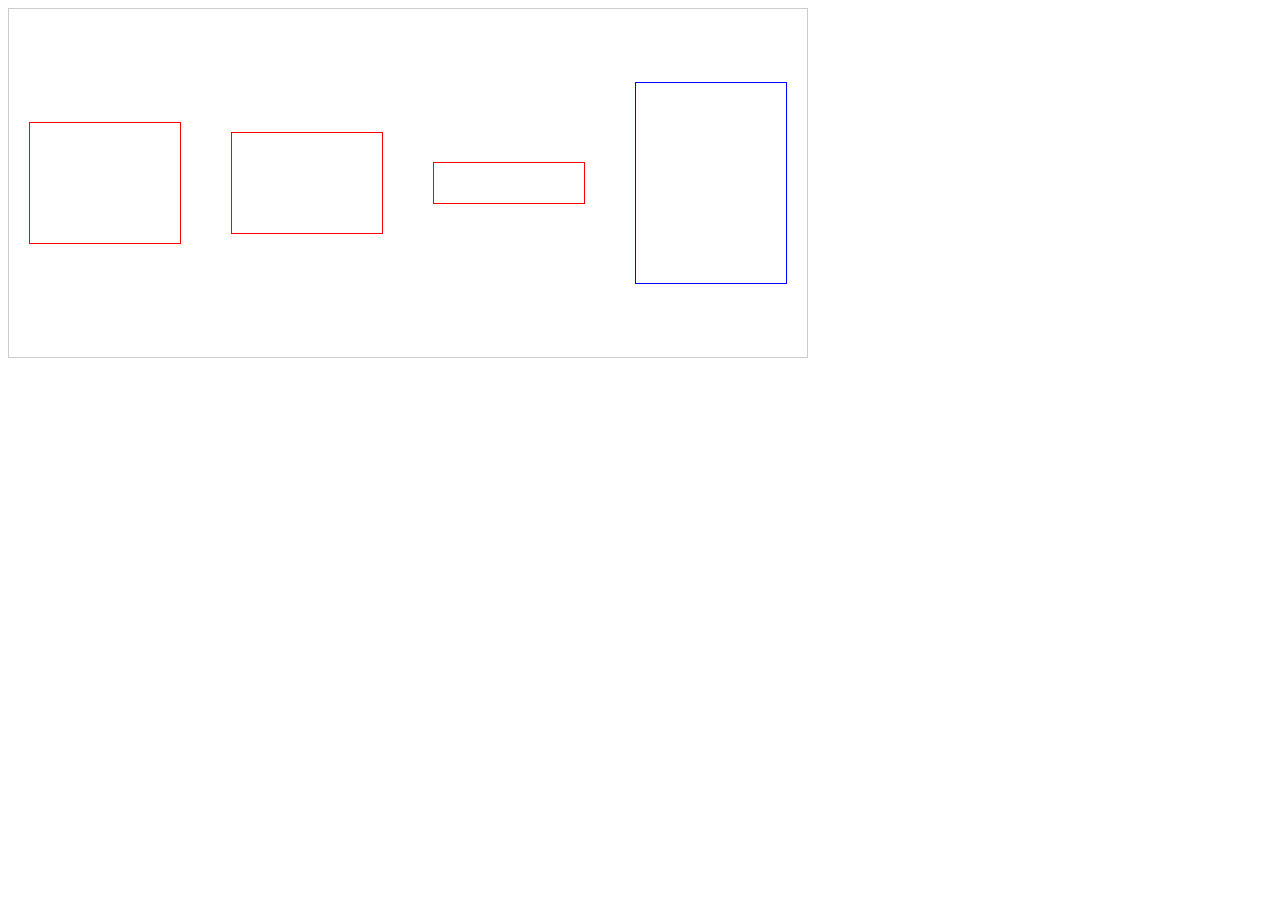
<file: progress10/index.html>
<!DOCTYPE html>
<html lang="en">
<head>
	<meta charset="UTF-8">
	<title>任务十：Flexbox 布局练习</title>
	<link rel="stylesheet" href="css/index.css">
</head>
<body>
	<div class="content">
		<div class="box1" style="height:120px"></div>
		<div class="box2" style="height:100px"></div>
		<div class="box3" style="height:40px"></div>
		<div class="box4" style="height:200px"></div>
	</div>
</body>
</html>
</file>
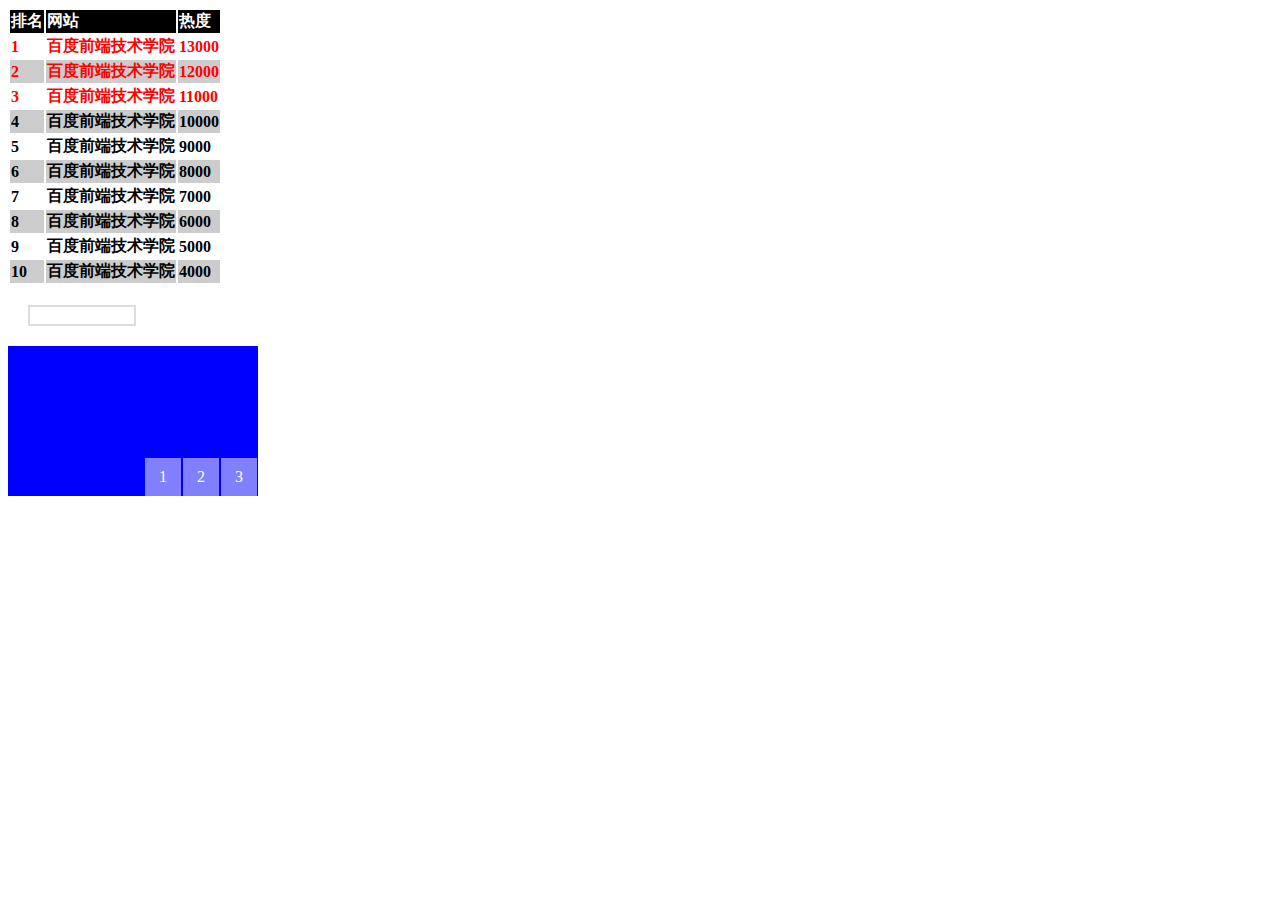
<file: progress12/index.html>
<!DOCTYPE html>
<html lang="en">
<head>
	<meta charset="UTF-8">
	<title>任务十二：学习CSS 3的新特性</title>
	<link rel="stylesheet" href="css/index.css">
</head>
<body>
	<div class="table">
		<table border="0" style="text-align:left"">
			<thead>
				<tr class="tbhead">
					<th>排名</th>
					<th>网站</th>
					<th>热度</th>
				</tr>
			</thead>
			<tbody>
				<tr>
					<th>1</th>
					<th>百度前端技术学院</th>
					<th>13000</th>
				</tr>
				<tr>
					<th>2</th>
					<th>百度前端技术学院</th>
					<th>12000</th>
				</tr>
				<tr>
					<th>3</th>
					<th>百度前端技术学院</th>
					<th>11000</th>
				</tr>
				<tr>
					<th>4</th>
					<th>百度前端技术学院</th>
					<th>10000</th>
				</tr>
				<tr>
					<th>5</th>
					<th>百度前端技术学院</th>
					<th>9000</th>
				</tr>
				<tr>
					<th>6</th>
					<th>百度前端技术学院</th>
					<th>8000</th>
				</tr>
				<tr>
					<th>7</th>
					<th>百度前端技术学院</th>
					<th>7000</th>
				</tr>
				<tr>
					<th>8</th>
					<th>百度前端技术学院</th>
					<th>6000</th>
				</tr>
				<tr>
					<th>9</th>
					<th>百度前端技术学院</th>
					<th>5000</th>
				</tr>
				<tr>
					<th>10</th>
					<th>百度前端技术学院</th>
					<th>4000</th>
				</tr>

			</tbody>
		</table>
	</div>
	<div class="textIn">
		<input type="text" class="input">
	</div>
	<div class="banner">
      <ul class="slides">
        <li class="slider1"></li>
        <li class="slider2"></li>
        <li class="slider3"></li>
      </ul>
      <div class="btns">
        <a href=".slider1">1</a>
        <a href=".slider2">2</a>
        <a href=".slider3">3</a>
      </div>
    </div>
</body>
</html>
</file>
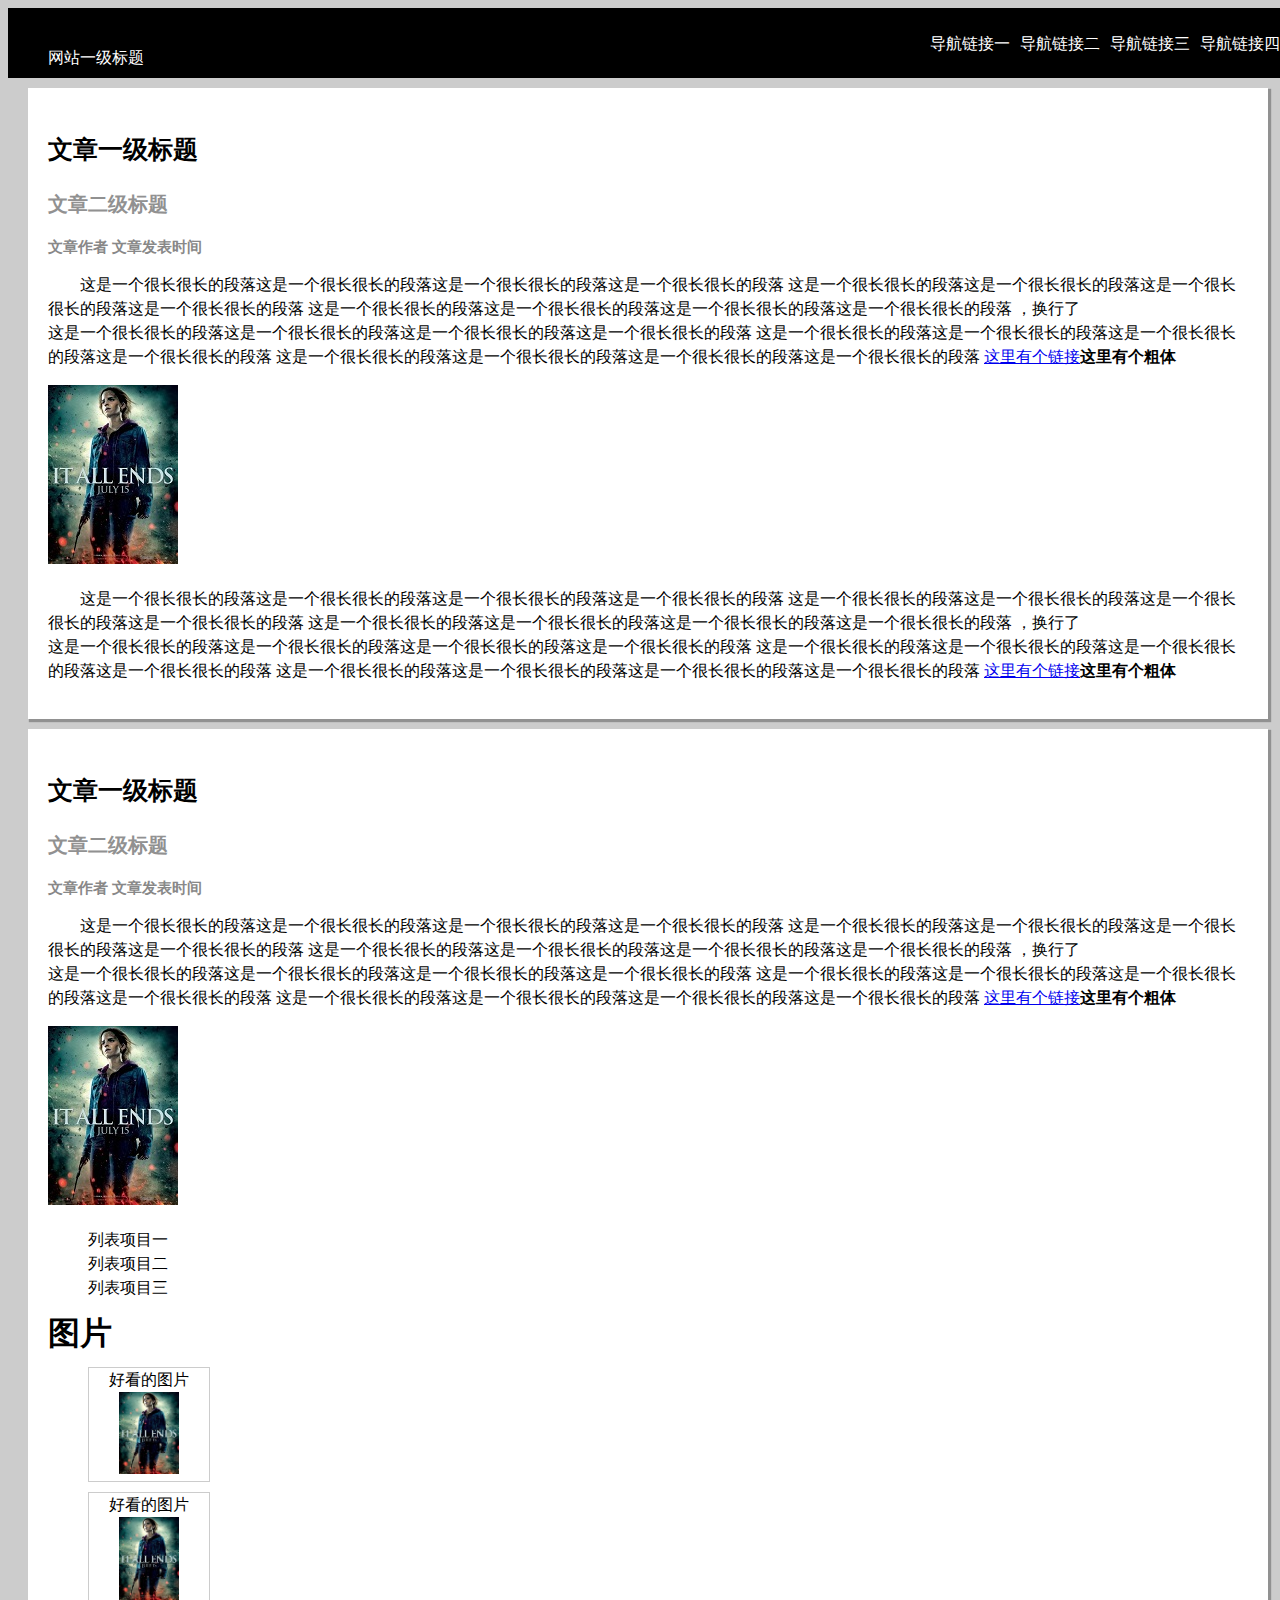
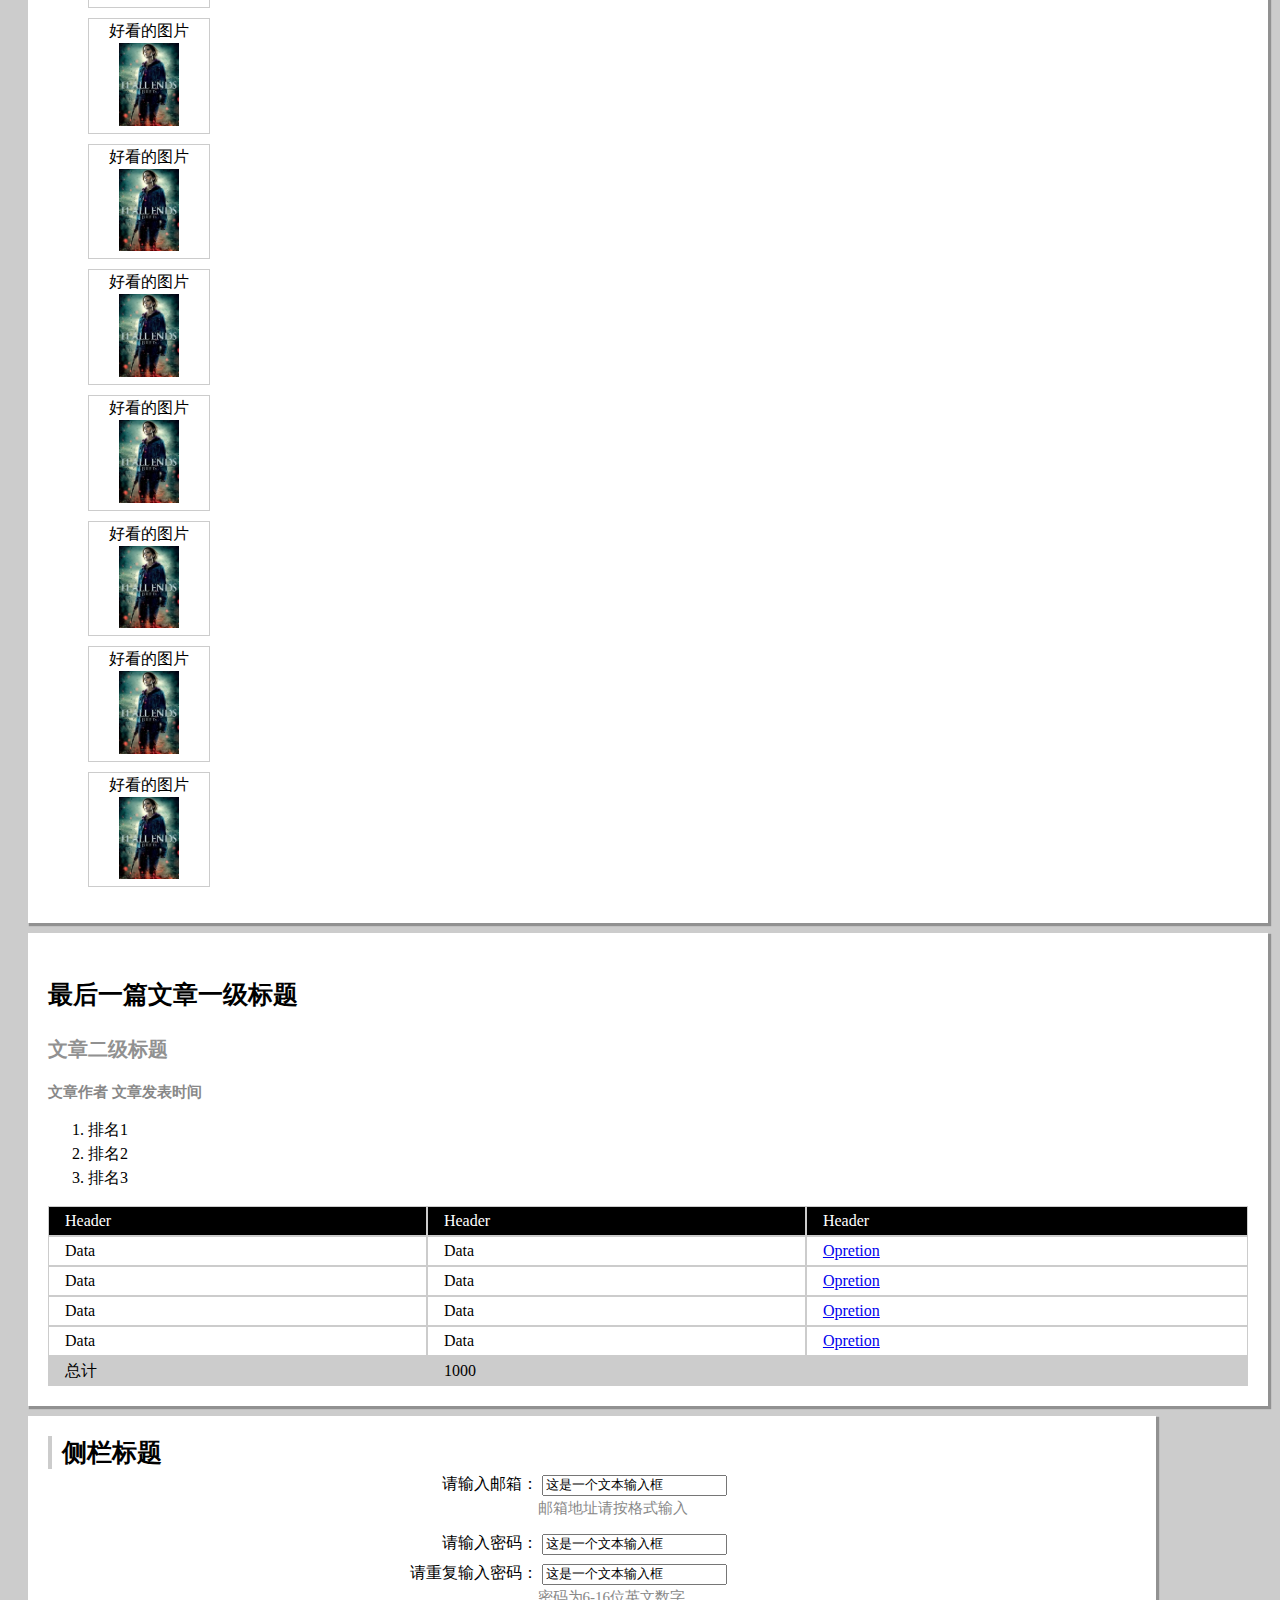
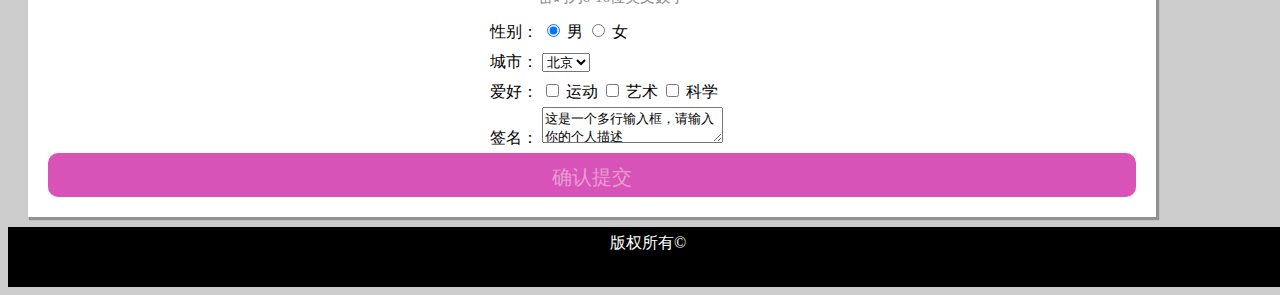
<file: progress2/index.html>
<!DOCTYPE html>
<html>
	<head>
		<meta charset="utf-8" />
		<title>任务二：零基础HTML编码</title>
		<link rel="stylesheet" type="text/css" href="css/index.css"/>
	</head>
	<body>

		<header class="head">
			<p class="webtitle">网站一级标题</p>
			<ul class="link">
				<li><a href="index.html">导航链接一</a></li>
				<li><a href="index.html">导航链接二</a></li>
				<li><a href="index.html">导航链接三</a></li>
				<li><a href="index.html" class="current">导航链接四</a></li>
			</ul>
		</header>
		
		<div class="content">
			<div class="text1 block">
				<p class="text title1">文章一级标题</p>
				<p class="text title2">文章二级标题</p>
				<p class="name">文章作者 文章发表时间</p>
				<p class="para"> 这是一个很长很长的段落这是一个很长很长的段落这是一个很长很长的段落这是一个很长很长的段落
				       这是一个很长很长的段落这是一个很长很长的段落这是一个很长很长的段落这是一个很长很长的段落
				  	这是一个很长很长的段落这是一个很长很长的段落这是一个很长很长的段落这是一个很长很长的段落  
					，换行了<br />
					这是一个很长很长的段落这是一个很长很长的段落这是一个很长很长的段落这是一个很长很长的段落
				       这是一个很长很长的段落这是一个很长很长的段落这是一个很长很长的段落这是一个很长很长的段落
				  	这是一个很长很长的段落这是一个很长很长的段落这是一个很长很长的段落这是一个很长很长的段落 
				  	<a href="index.html">这里有个链接</a><strong>这里有个粗体</strong>	
				</p>	
				<img src="img/1.jpg"/>
				<p class="para"> 这是一个很长很长的段落这是一个很长很长的段落这是一个很长很长的段落这是一个很长很长的段落
				       这是一个很长很长的段落这是一个很长很长的段落这是一个很长很长的段落这是一个很长很长的段落
				  	这是一个很长很长的段落这是一个很长很长的段落这是一个很长很长的段落这是一个很长很长的段落  
					，换行了<br />
					这是一个很长很长的段落这是一个很长很长的段落这是一个很长很长的段落这是一个很长很长的段落
				       这是一个很长很长的段落这是一个很长很长的段落这是一个很长很长的段落这是一个很长很长的段落
				  	这是一个很长很长的段落这是一个很长很长的段落这是一个很长很长的段落这是一个很长很长的段落 
				  	<a href="index.html">这里有个链接</a><strong>这里有个粗体</strong>	
				</p>	
			</div>
			
			<div class="text2 block">
				<p class="text title1">文章一级标题</p>
				<p class="text title2">文章二级标题</p>
				<p class="name">文章作者 文章发表时间</p>
				<p class="para"> 这是一个很长很长的段落这是一个很长很长的段落这是一个很长很长的段落这是一个很长很长的段落
				       这是一个很长很长的段落这是一个很长很长的段落这是一个很长很长的段落这是一个很长很长的段落
				  	这是一个很长很长的段落这是一个很长很长的段落这是一个很长很长的段落这是一个很长很长的段落  
					，换行了<br />
					这是一个很长很长的段落这是一个很长很长的段落这是一个很长很长的段落这是一个很长很长的段落
				       这是一个很长很长的段落这是一个很长很长的段落这是一个很长很长的段落这是一个很长很长的段落
				  	这是一个很长很长的段落这是一个很长很长的段落这是一个很长很长的段落这是一个很长很长的段落 
				  	<a href="index.html">这里有个链接</a><strong>这里有个粗体</strong>	
				</p>
				<img src="img/1.jpg"/>
				<ul>
					<li>列表项目一</li>
					<li>列表项目二</li>
					<li>列表项目三</li>
				</ul>
				<h1>图片</h1>
				<ul>
					<div class="pictext">好看的图片<div><img src="img/1.jpg"/></div></div>				
					<div class="pictext">好看的图片<div><img src="img/1.jpg"/></div></div>
					<div class="pictext">好看的图片<div><img src="img/1.jpg"/></div></div>
					<div class="pictext">好看的图片<div><img src="img/1.jpg"/></div></div>
					<div class="pictext">好看的图片<div><img src="img/1.jpg"/></div></div>
					<div class="pictext">好看的图片<div><img src="img/1.jpg"/></div></div>
					<div class="pictext">好看的图片<div><img src="img/1.jpg"/></div></div>
					<div class="pictext">好看的图片<div><img src="img/1.jpg"/></div></div>
					<div class="pictext">好看的图片<div><img src="img/1.jpg"/></div></div>
				</ul>
			</div>
			
			<div class="text3 block">
				<p class="text title1">最后一篇文章一级标题</p>
				<p class="text title2">文章二级标题</p>
				<p class="name">文章作者 文章发表时间</p>
				<ol>
					<li class="list">排名1</li>
					<li class="list">排名2</li>
					<li class="list">排名3</li>
				</ol>
				<table  cellspacing="0" cellpadding="1">
					<thead>
						<tr>
						<td>Header</th>
						<td>Header</td>
						<td>Header</th>
						</tr>
					</thead>
					<tbody>
						<tr>
							<td>Data</td>
							<td>Data</td>
							<td><a href="index.html">Opretion</a></td>
						</tr>
						<tr>
							<td>Data</td>
							<td>Data</td>
							<td><a href="index.html">Opretion</a></td>
						</tr>
						<tr>
							<td>Data</td>
							<td>Data</td>
							<td><a href="index.html">Opretion</a></td>
						</tr>
						<tr>
							<td>Data</td>
							<td>Data</td>
							<td><a href="index.html">Opretion</a></td>
						</tr>
						<tfoot>
							<td>总计</td>
							<td colspan="2">1000</td>
						</tfoot>
					</tbody>	
					
				</table>
			</div>
			<div class="side block">
				<div class="sidetitle">
					<div class="icon"></div>
					<div class="text title1">
						侧栏标题
					</div>
				</div>
				<div class="sidecontent">
					<div class="mail">
						<label class="right">请输入邮箱：</label>
						<input type="text" id="" value="这是一个文本输入框" />
					</div>					
					<div class="tis">
						邮箱地址请按格式输入
					</div>
					<div class="password">
						<label class="right">请输入密码：</label>
						<input type="text" id="" value="这是一个文本输入框" />
					</div>
					<div class="password">
						<label class="right">请重复输入密码：</label>
						<input type="text" id="" value="这是一个文本输入框" />
					</div>
					<div class="tis">
						密码为6-16位英文数字
					</div>
					<div class="sex">
						<label class="right">性别：</label>
						<input type="radio" checked="checked" name="sex" id="male">
						<label for="male">男</label>
						<input type="radio" name="sex" id="female">
						<label for="female">女</label>
					</div>
					<div class="city">
						<label class="right">城市：</label>
						<select id="city">
							<option>北京</option>
							<option></option>
						</select>
					</div>
					<div class="hobby">
						<label class="right">爱好：</label>	
						<input type="checkbox" id="1">
						<label for="1">运动</label>
						<input type="checkbox" id="2">
						<label for="2">艺术</label>
						<input type="checkbox" id="3">
						<label for="3">科学</label>
					</div>
					<div class="sign">
						<label class="right">签名：</label>
	           		 	<textarea>这是一个多行输入框，请输入你的个人描述</textarea>	
					</div>
					
				</div>
				<div class ="button">
					<button type="submit">确认提交</button>
				</div>
				
				
			</div>
			<div class="foot">
				版权所有&copy;
			</div>	
			
		</div>
	</body>
	
</html>
</file>
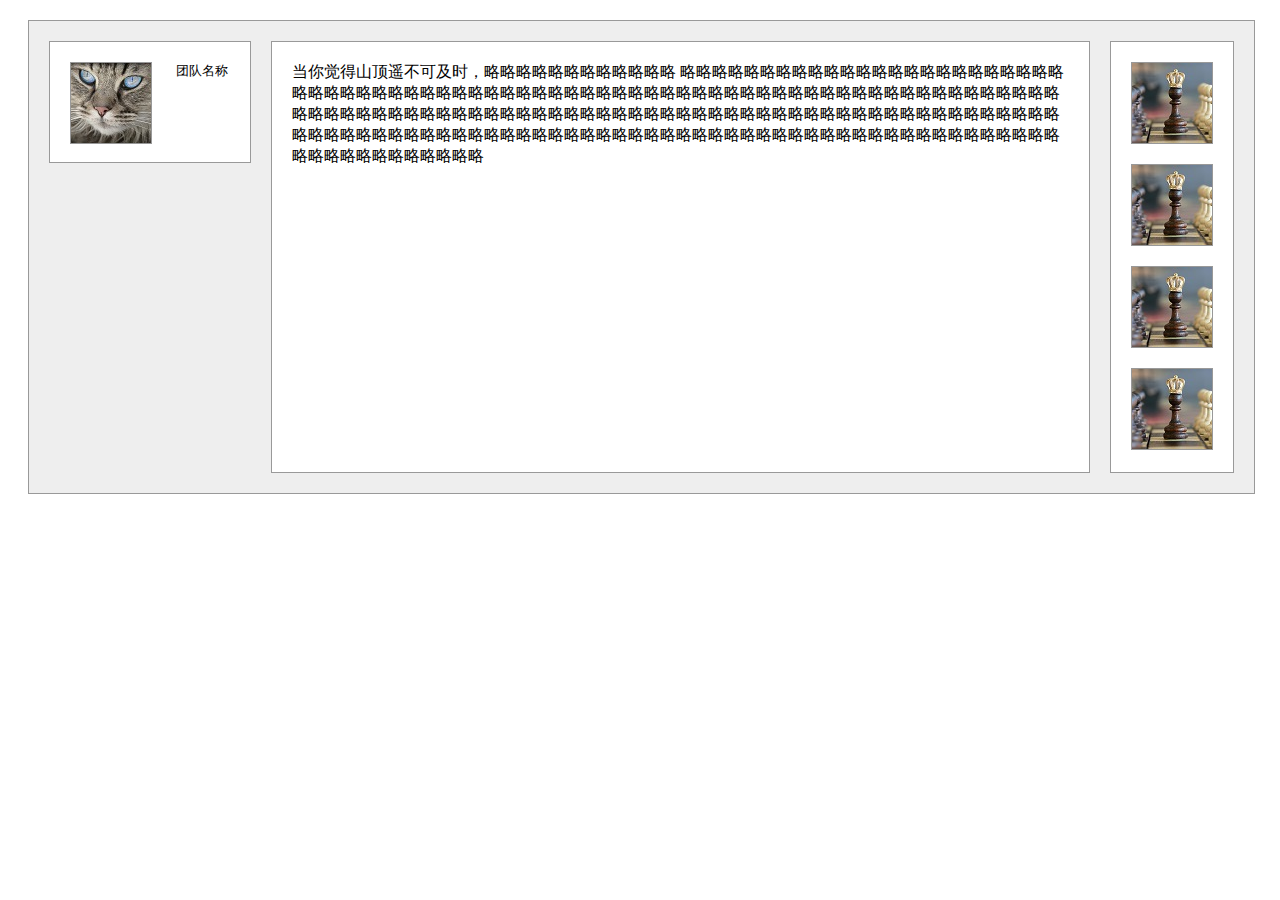
<file: progress3/index.html>
<!doctype html>
<html lang="en">
<head>
	<meta charset="UTF-8" />
	<title>任务三：三栏式布局</title>
	<link rel="stylesheet" type="text/css" href="css/index.css"/>
</head>
<body>
	<div class="content">
		<div class="logo">
			<div class="pic1"><img src="img/1.jpg"/></div>
			<div class="name">团队名称</div>
		</div>
		<div class="body">
			<p>当你觉得山顶遥不可及时，略略略略略略略略略略略略
				略略略略略略略略略略略略略略略略略略略略略略略略略略略略略略略略略略略略略略略略略略略略略略略略略略略略略略略略略略略略略略略略略略略略略略略略略略略略略略略略略略略略略略略略略略略略略略略略略略略略略略略略略略略略略略略略略略略略略略略略略略略略略略略略略略略略略略略略略略略略略略略略略略略略略略略略略略略略略略略略略略略略略略略略略略略略略略略略略略略略
			</p>
		</div>
		<div class="side">
			<div class="pic2"><img src="img/2.jpg" /></div>
			<div class="pic2"><img src="img/2.jpg" /></div>
			<div class="pic2"><img src="img/2.jpg" /></div>
			<div class="pic2"><img src="img/2.jpg" /></div>
		</div>
	</div>
</body>
</html>
</file>
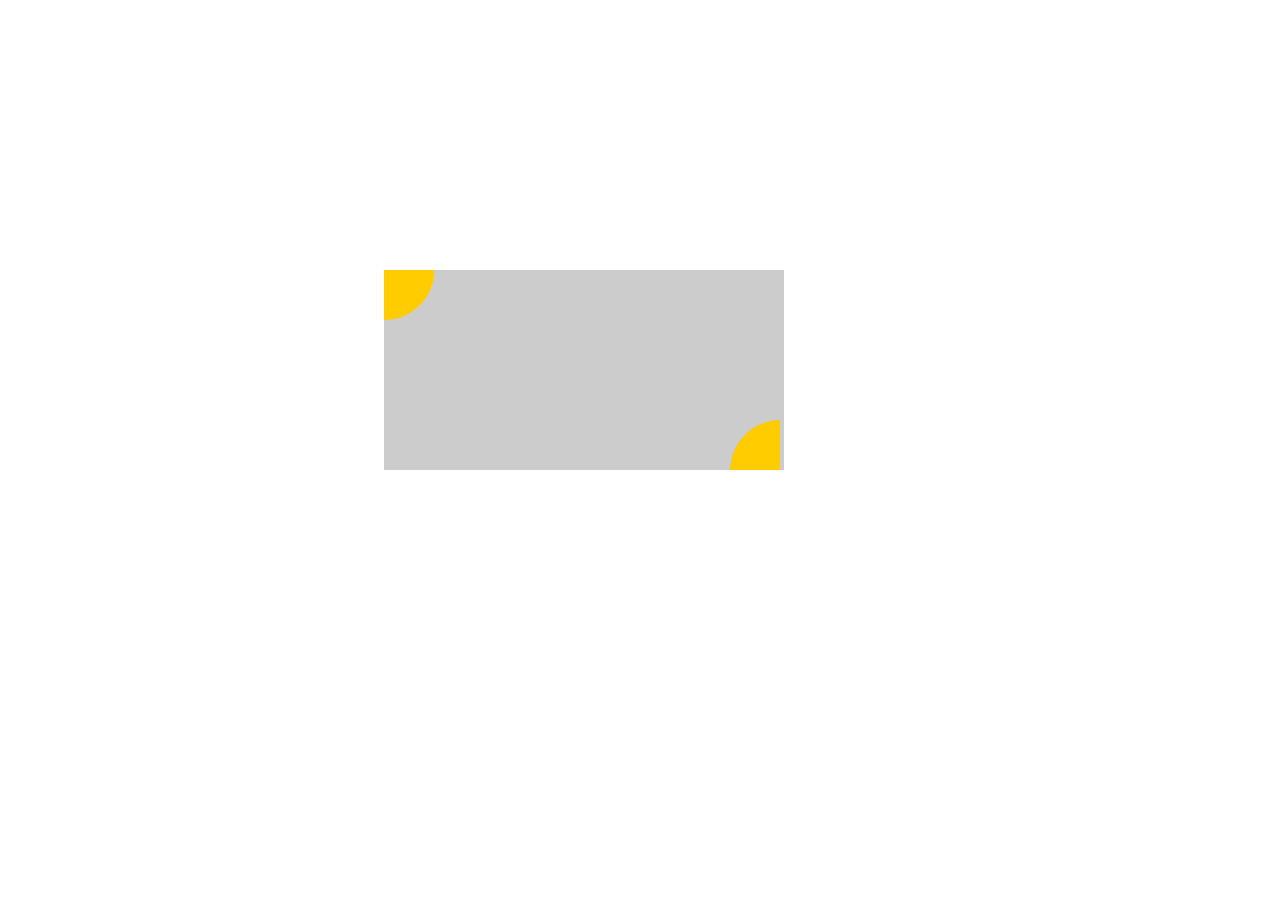
<file: progress4/index.html>
<!DOCTYPE html>
<html>
	<head>
		<meta charset="UTF-8">
		<title>任务四：定位和居中问题</title>
		<link rel="stylesheet" type="text/css" href="css/index.css"/>
	</head>
	<body>
		<div class="block">
			<i class="head"></i>
			<i class="foot"></i>	
		</div>
	</body>
</html>
</file>
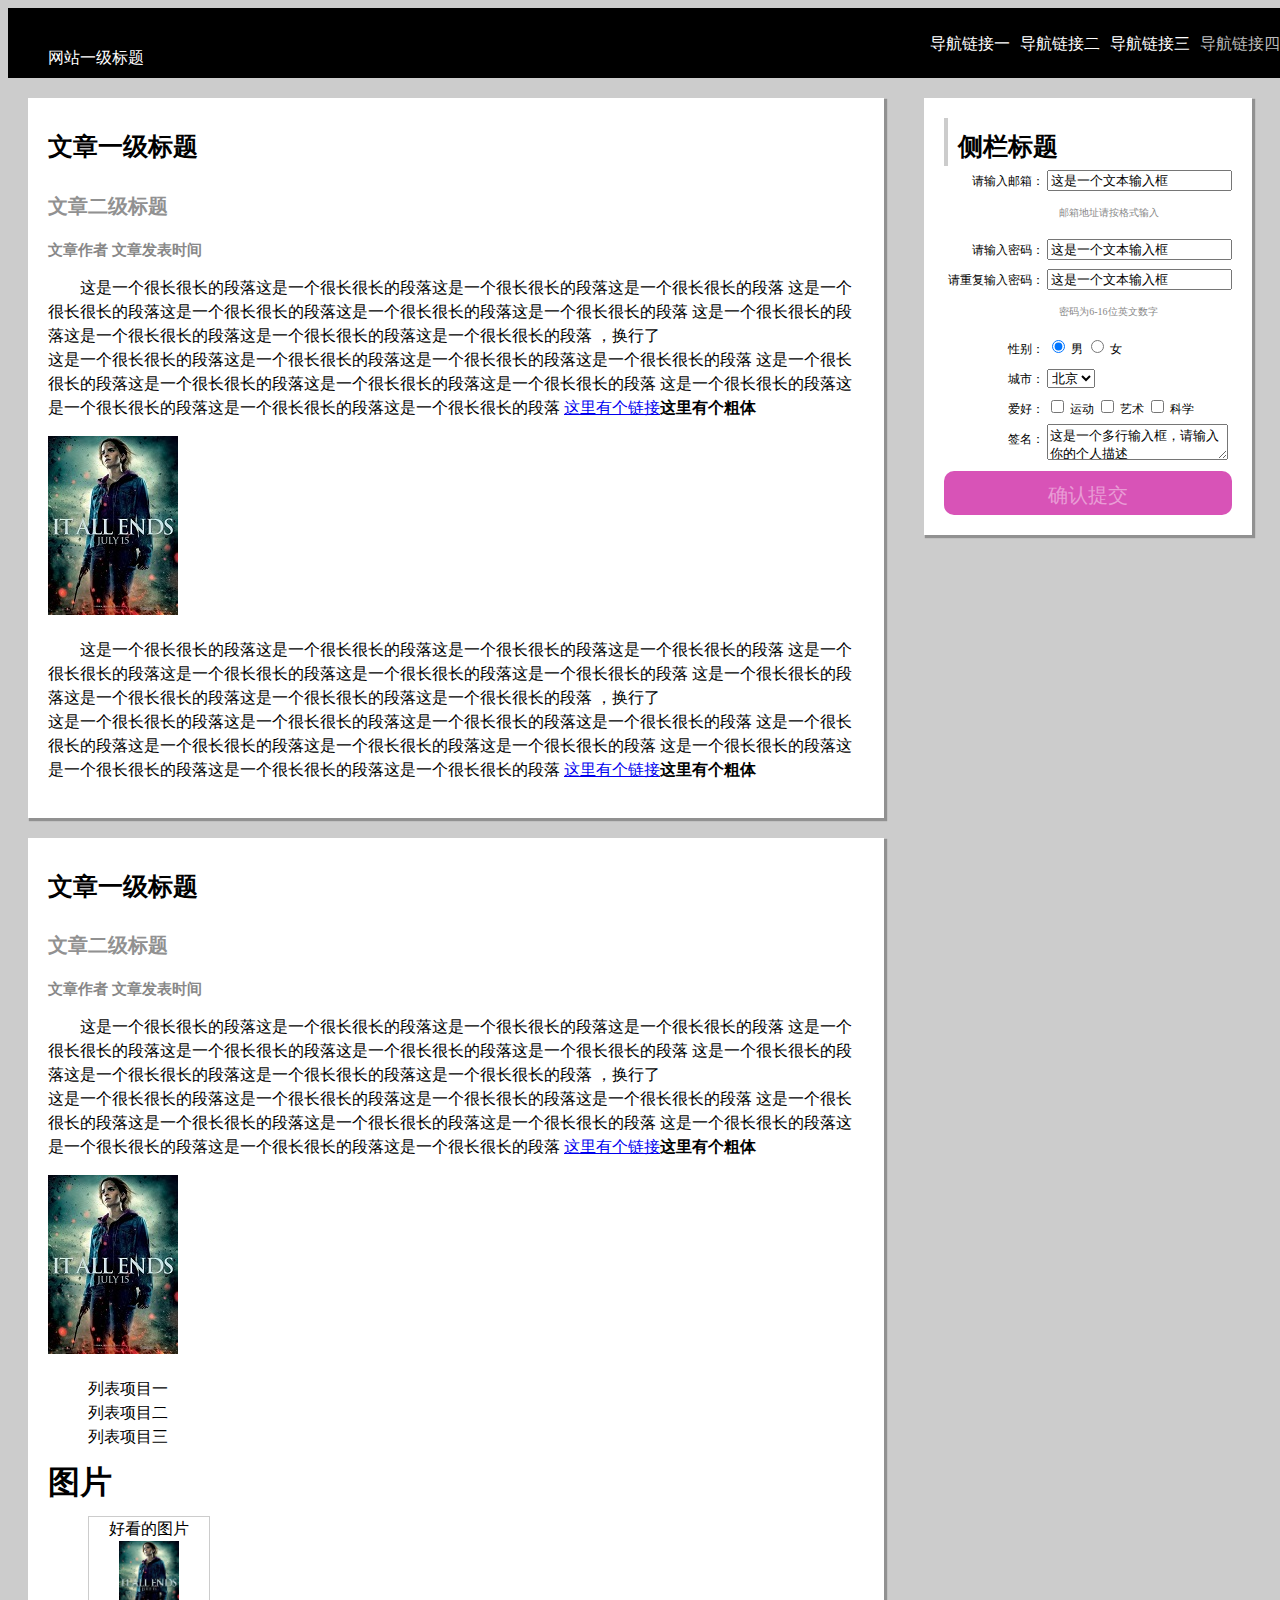
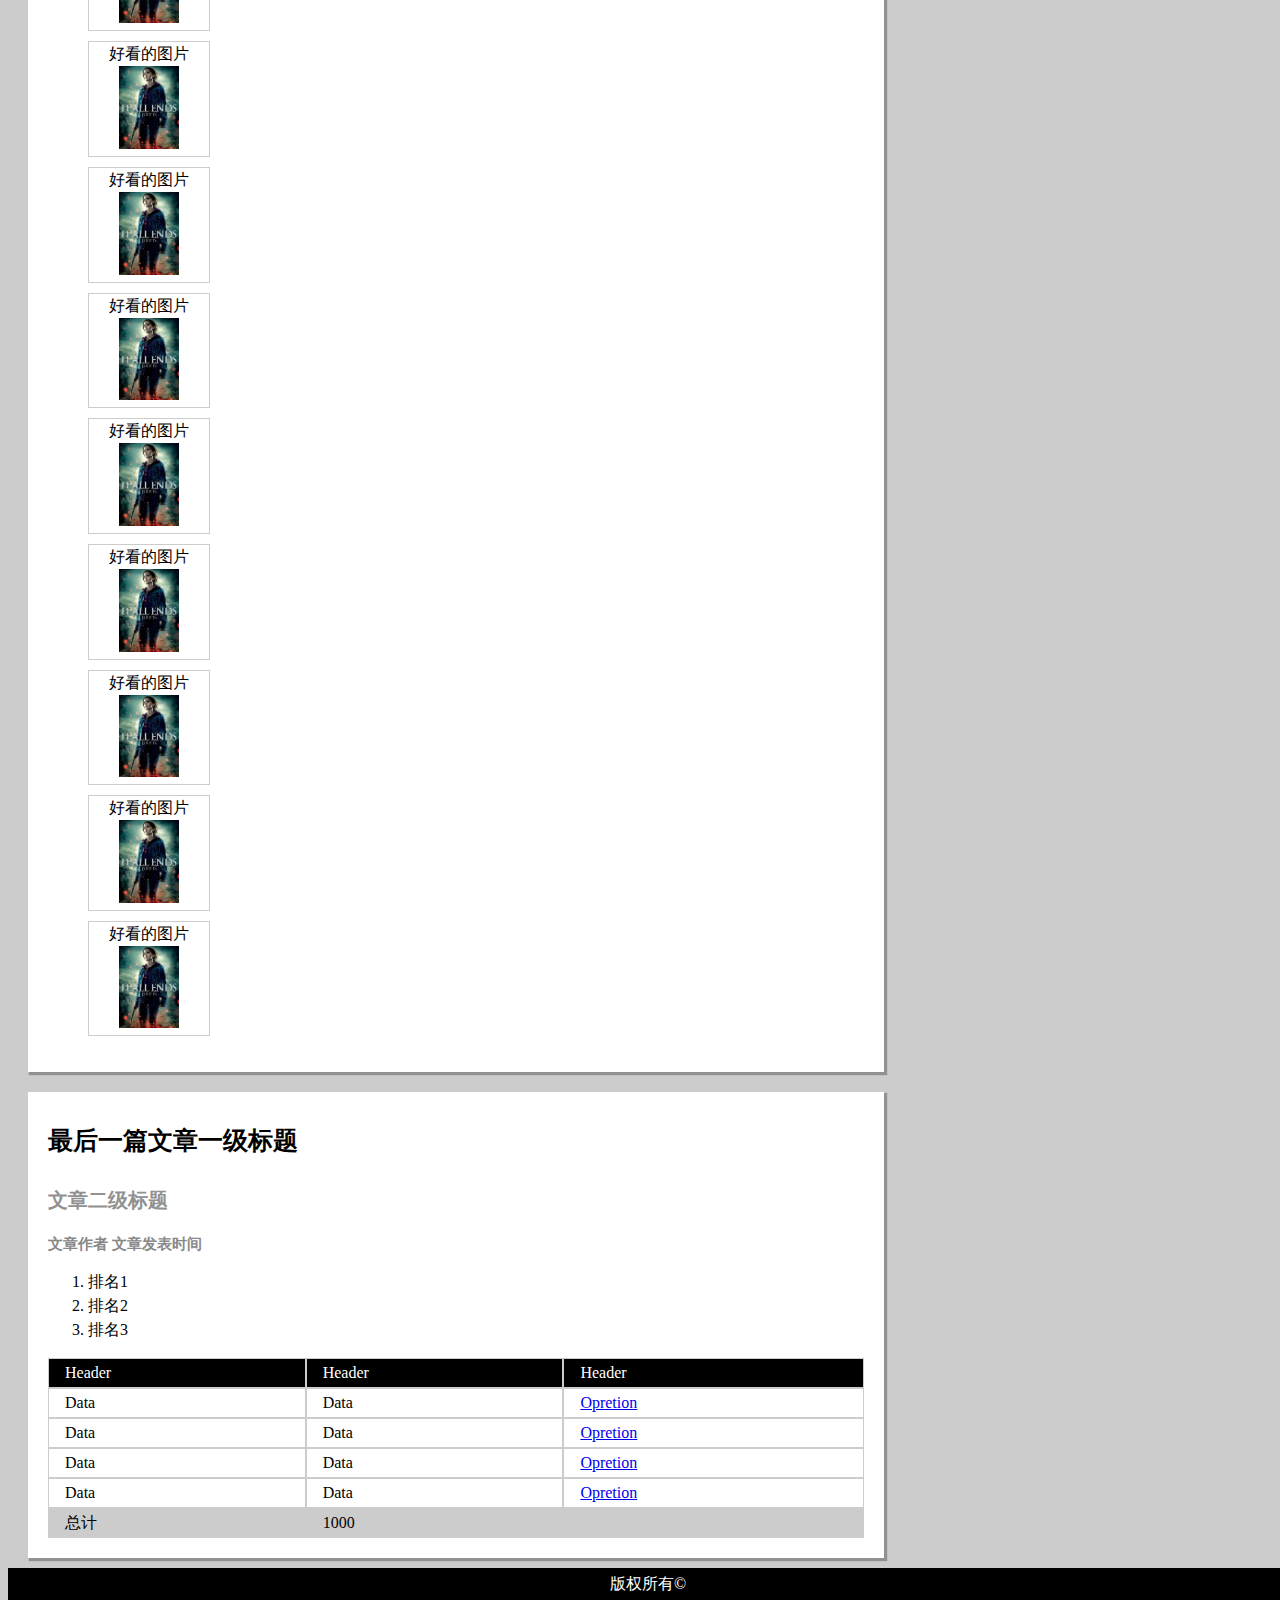
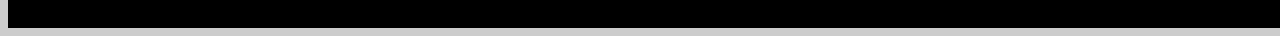
<file: progress5/index.html>
<!DOCTYPE html>
<html>
	<head>
		<meta charset="utf-8" />
		<title>任务五：零基础HTML编码</title>
		<link rel="stylesheet" type="text/css" href="css/index.css"/>
	</head>
	<body>

		<header class="head">
			<p class="webtitle">网站一级标题</p>
			<ul class="link">
				<li><a href="index.html">导航链接一</a></li>
				<li><a href="index.html">导航链接二</a></li>
				<li><a href="index.html">导航链接三</a></li>
				<li><a href="index.html" class="current">导航链接四</a></li>
			</ul>
		</header>
		<div class="content">
			<div class="text">
				<div class="text1 block">
					<p class="text title1">文章一级标题</p>
					<p class="text title2">文章二级标题</p>
					<p class="name">文章作者 文章发表时间</p>
					<p class="para"> 这是一个很长很长的段落这是一个很长很长的段落这是一个很长很长的段落这是一个很长很长的段落
					       这是一个很长很长的段落这是一个很长很长的段落这是一个很长很长的段落这是一个很长很长的段落
					  	这是一个很长很长的段落这是一个很长很长的段落这是一个很长很长的段落这是一个很长很长的段落  
						，换行了<br />
						这是一个很长很长的段落这是一个很长很长的段落这是一个很长很长的段落这是一个很长很长的段落
					       这是一个很长很长的段落这是一个很长很长的段落这是一个很长很长的段落这是一个很长很长的段落
					  	这是一个很长很长的段落这是一个很长很长的段落这是一个很长很长的段落这是一个很长很长的段落 
					  	<a href="index.html">这里有个链接</a><strong>这里有个粗体</strong>	
					</p>	
					<img src="img/1.jpg"/>
					<p class="para"> 这是一个很长很长的段落这是一个很长很长的段落这是一个很长很长的段落这是一个很长很长的段落
					       这是一个很长很长的段落这是一个很长很长的段落这是一个很长很长的段落这是一个很长很长的段落
					  	这是一个很长很长的段落这是一个很长很长的段落这是一个很长很长的段落这是一个很长很长的段落  
						，换行了<br />
						这是一个很长很长的段落这是一个很长很长的段落这是一个很长很长的段落这是一个很长很长的段落
					       这是一个很长很长的段落这是一个很长很长的段落这是一个很长很长的段落这是一个很长很长的段落
					  	这是一个很长很长的段落这是一个很长很长的段落这是一个很长很长的段落这是一个很长很长的段落 
					  	<a href="index.html">这里有个链接</a><strong>这里有个粗体</strong>	
					</p>	
				</div>
				
				<div class="text2 block">
					<p class="text title1">文章一级标题</p>
					<p class="text title2">文章二级标题</p>
					<p class="name">文章作者 文章发表时间</p>
					<p class="para"> 这是一个很长很长的段落这是一个很长很长的段落这是一个很长很长的段落这是一个很长很长的段落
					       这是一个很长很长的段落这是一个很长很长的段落这是一个很长很长的段落这是一个很长很长的段落
					  	这是一个很长很长的段落这是一个很长很长的段落这是一个很长很长的段落这是一个很长很长的段落  
						，换行了<br />
						这是一个很长很长的段落这是一个很长很长的段落这是一个很长很长的段落这是一个很长很长的段落
					       这是一个很长很长的段落这是一个很长很长的段落这是一个很长很长的段落这是一个很长很长的段落
					  	这是一个很长很长的段落这是一个很长很长的段落这是一个很长很长的段落这是一个很长很长的段落 
					  	<a href="index.html">这里有个链接</a><strong>这里有个粗体</strong>	
					</p>
					<img src="img/1.jpg"/>
					<ul>
						<li>列表项目一</li>
						<li>列表项目二</li>
						<li>列表项目三</li>
					</ul>
					<h1>图片</h1>
					<ul>
						<div class="pictext">好看的图片<div><img src="img/1.jpg"/></div></div>				
						<div class="pictext">好看的图片<div><img src="img/1.jpg"/></div></div>
						<div class="pictext">好看的图片<div><img src="img/1.jpg"/></div></div>
						<div class="pictext">好看的图片<div><img src="img/1.jpg"/></div></div>
						<div class="pictext">好看的图片<div><img src="img/1.jpg"/></div></div>
						<div class="pictext">好看的图片<div><img src="img/1.jpg"/></div></div>
						<div class="pictext">好看的图片<div><img src="img/1.jpg"/></div></div>
						<div class="pictext">好看的图片<div><img src="img/1.jpg"/></div></div>
						<div class="pictext">好看的图片<div><img src="img/1.jpg"/></div></div>
					</ul>
				</div>
				
				<div class="text3 block">
					<p class="text title1">最后一篇文章一级标题</p>
					<p class="text title2">文章二级标题</p>
					<p class="name">文章作者 文章发表时间</p>
					<ol>
						<li class="list">排名1</li>
						<li class="list">排名2</li>
						<li class="list">排名3</li>
					</ol>
					<table  cellspacing="0" cellpadding="1">
						<thead>
							<tr>
							<td>Header</th>
							<td>Header</td>
							<td>Header</th>
							</tr>
						</thead>
						<tbody>
							<tr>
								<td>Data</td>
								<td>Data</td>
								<td><a href="index.html">Opretion</a></td>
							</tr>
							<tr>
								<td>Data</td>
								<td>Data</td>
								<td><a href="index.html">Opretion</a></td>
							</tr>
							<tr>
								<td>Data</td>
								<td>Data</td>
								<td><a href="index.html">Opretion</a></td>
							</tr>
							<tr>
								<td>Data</td>
								<td>Data</td>
								<td><a href="index.html">Opretion</a></td>
							</tr>
							<tfoot>
								<td>总计</td>
								<td colspan="2">1000</td>
							</tfoot>
						</tbody>	
						
					</table>
				</div>	
			</div>
			<div class="side">
				<div class="block">
					<div class="sidetitle">
						<div class="icon"></div>
						<div class="text title1">
							侧栏标题
						</div>
					</div>
					<div class="sidecontent">
						<div class="mail">
							<label class="right">请输入邮箱：</label>
							<input type="text" id="" value="这是一个文本输入框" />
						</div>					
						<div class="tis">
							邮箱地址请按格式输入
						</div>
						<div class="password">
							<label class="right">请输入密码：</label>
							<input type="text" id="" value="这是一个文本输入框" />
						</div>
						<div class="password">
							<label class="right">请重复输入密码：</label>
							<input type="text" id="" value="这是一个文本输入框" />
						</div>
						<div class="tis">
							密码为6-16位英文数字
						</div>
						<div class="sex">
							<label class="right">性别：</label>
							<input type="radio" checked="checked" name="sex" id="male">
							<label for="male">男</label>
							<input type="radio" name="sex" id="female">
							<label for="female">女</label>
						</div>
						<div class="city">
							<label class="right">城市：</label>
							<select id="city">
								<option>北京</option>
								<option></option>
							</select>
						</div>
						<div class="hobby">
							<label class="right">爱好：</label>	
							<input type="checkbox" id="1">
							<label for="1">运动</label>
							<input type="checkbox" id="2">
							<label for="2">艺术</label>
							<input type="checkbox" id="3">
							<label for="3">科学</label>
						</div>
						<div class="sign">
							<label class="right">签名：</label>
		            		<textarea>这是一个多行输入框，请输入你的个人描述</textarea>
						</div>
					</div>
					<div class ="button">
						<button type="submit">确认提交</button>
					</div>	
				</div>
			</div>
			</div>
			<div class="foot">
				版权所有&copy;
			</div>
	</body>
	
</html>
</file>
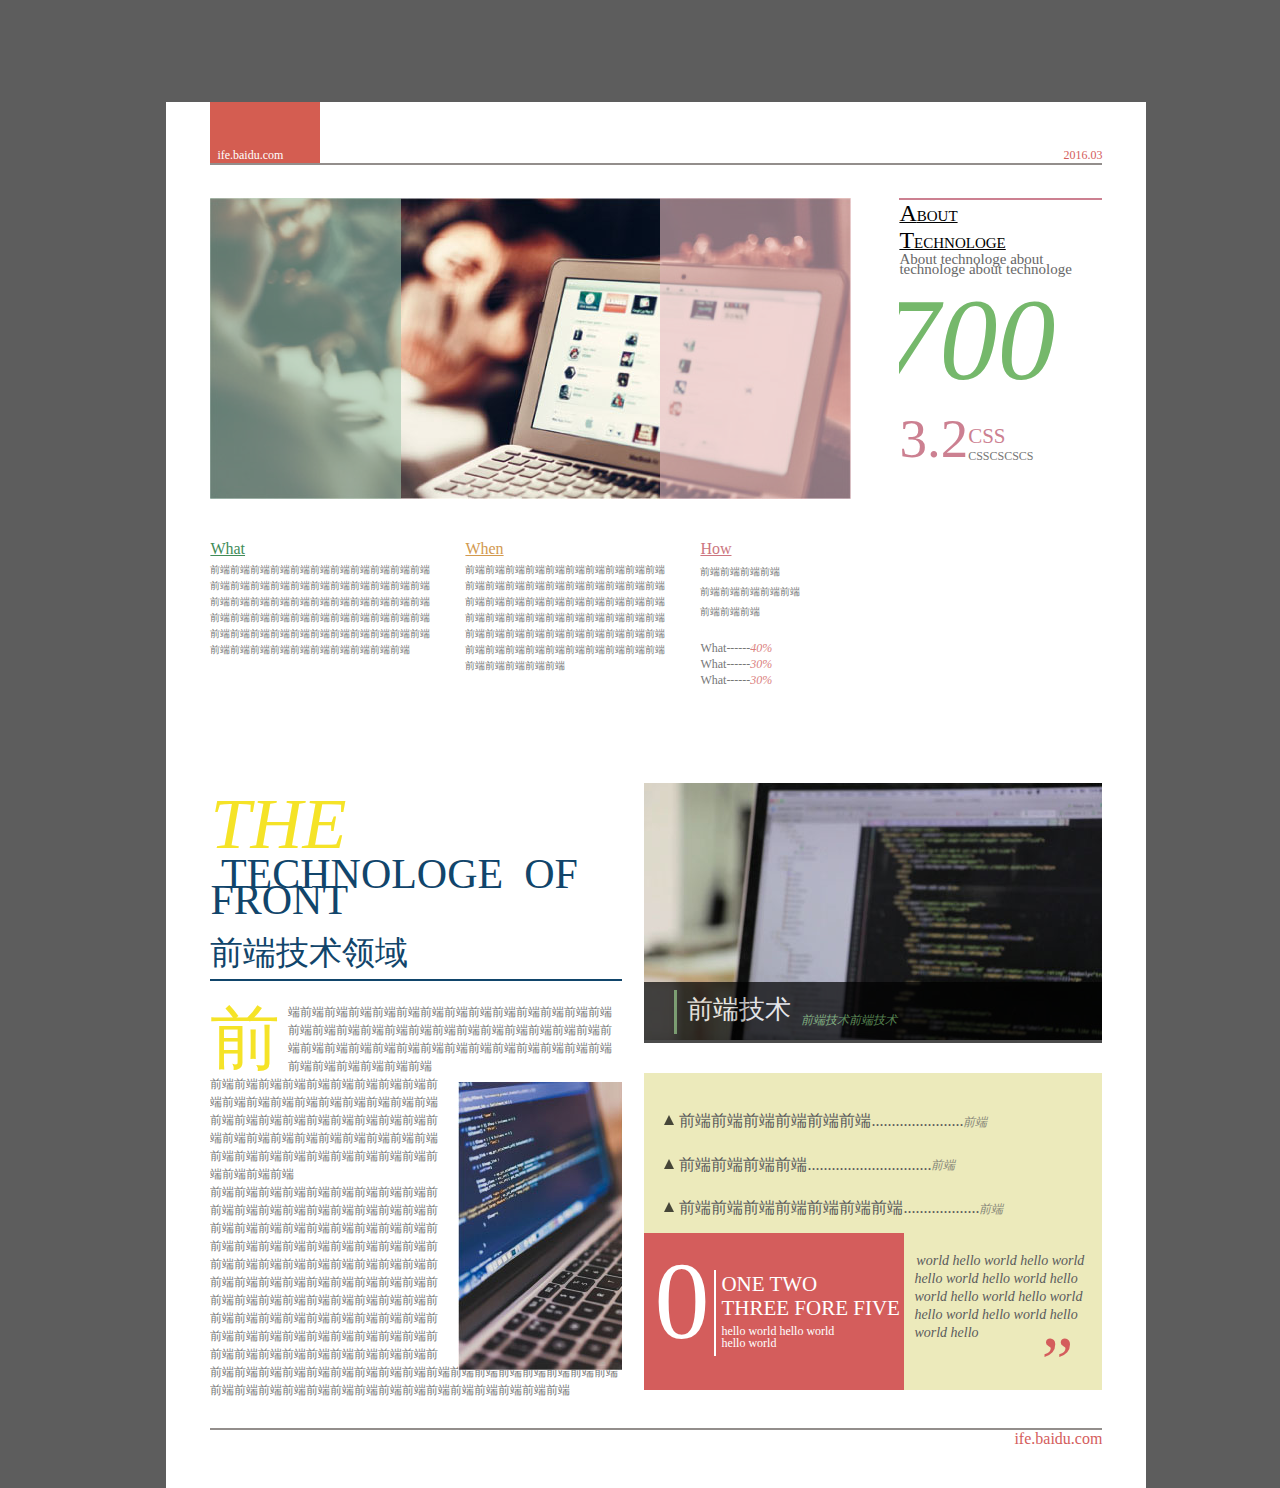
<file: progress6/index.html>
<!doctype html>
<html lang="en">
<head>
	<meta charset="UTF-8" />
	<title>任务六：通过HTML及CSS模拟报纸排版</title>
	<link rel="stylesheet" type="text/css" href="css/index.css"/>
</head>
<body>
	<div class="content">
		<header style="display: flex">
			<div style="width: 110px; height: 61px; background-color: #d45d51">
				<div class="headtextleft">ife.baidu.com</div>
			</div>	
			<div class="headtextright">2016.03</div>	
		</header>
		<div style="width: 100%; height: 2px;background-color: #938e8c"></div>
		<div class="body">
			<div class="top">
				<div class="topbody" style="margin-top: 33px;">
					<div class="picblock" style="height: 301px;width: 641px; position: relative">
						<div><img src="img/left-top.jpg" style="height: 301px;width: 641px"></div>
						<div class="greenmask" style="height: 301px;width: 191px;position: absolute;"></div>
						<div class="redmask" style="height: 301px;width: 191px;position: absolute;"></div>						 
					</div>
					<div class="topbodytext">
						<div class="textblock" style="width:228px;margin-right:27px">
							<div class="title" style="color: #418c59">What</div>
							<div class="para">
								前端前端前端前端前端前端前端前端前端前端前端前端前端前端前端前端前端前端前端前端前端前端前端前端前端前端前端前端前端前端前端前端前端前端前端前端前端前端前端前端前端前端前端前端前端前端前端前端前端前端前端前端前端前端前端前端前端前端前端前端前端前端前端前端前端
							</div>
						</div>
						<div class="textblock" style="width:205px;margin-right:30px">
							<div class="title" style="color: #d2994f">When</div>
							<div class="para">
								前端前端前端前端前端前端前端前端前端前端前端前端前端前端前端前端前端前端前端前端前端前端前端前端前端前端前端前端前端前端前端前端前端前端前端前端前端前端前端前端前端前端前端前端前端前端前端前端前端前端前端前端前端前端前端前端前端前端前端前端前端前端前端前端前端
							</div>
						</div>
						<div class="textblock" id="para3" style="margin-right: 0;">
							<div class="title" style="color: #cc7680">How</div>
							<div class="para" style="line-height: 20px">
								前端前端前端前端</br>前端前端前端前端前端</br>前端前端前端</br>
							</div>
							<div class="list" style="line-height: 16px">
								What------<span>40%</span></br>
								What------<span>30%</span></br>
								What------<span>30%</span></br>
							</div>
						</div>
					</div>
				</div>
				<div class="topside">
					<div class="spacingred"></div>
					<div class="title1" style="font: 15px '微软雅黑';text-decoration: underline;">
					<span class="title1firstletter">A</span><span>BOUT</span>
					</br><span class="title1firstletter">T</span><span>ECHNOLOGE</span></div>
					<div class="title2" style="font: 15px '楷体'; color: #676767; line-height:10px">
						About technologe&#160;about technologe about technologe</div>
					<div class="number1" style="font: 116px '微软雅黑'; color: #75b86b; font-style: italic;">
						700</div>
					<div class="number2" style="display:inline-flex; width:201px;height:94px">
						<div style="font: 55px '微软雅黑'; color: #cc8091">3.2</div>
						<div class="rightbottom">
							<div style="font: 21px '微软雅黑'; color: #cc8091">CSS</div>
							<div style="font: 12px '微软雅黑'; color: #767777">CSSCSCSCS</div>
						</div>
					</div>

				</div>
			</div>
			<div class="bottom" style="overflow:hidden">
				<div class="bottomleft">
					<div class="bottomlefttitle">
						<span class="firstletter">THE</span>
						<span class="firstline">&#160;TECHNOLOGE &#160;OF FRONT</span>
						<div class="secondline">前端技术领域</div>
					</div>
					<div class="spacingblue"></div>
					<div class="bottomlefttext">
						
						<!-- <div class="wraparea" style="overflow:hidden">
							<div style="width: 20px;"></div>
							<div style="width: 20px;"></div>
							<div style="width: 10px;"></div>
							<div style="width: 10px;"></div>
							<div style="width: 10px;"></div>
							<div style="width: 10px;"></div>
							<div style="width: 0;"></div>
						</div> -->

						<p>
							<span class="firstletter" style="float:left;">前</span>
							<span class="text">
								端前端前端前端前端前端前端前端前端前端前端前端前端前端<br>
								前端前端前端前端前端前端前端前端前端前端前端前端前端前<br>
								端前端前端前端前端前端前端前端前端前端前端前端前端前端<br>
								前端前端前端前端前端前端<br>
								前端前端前端前端前端前端前端前端前端前<br>
								端前端前端前端前端前端前端前端前端前端<br>
								前端前端前端前端前端前端前端前端前端前<br>
								端前端前端前端前端前端前端前端前端前端<br>
								前端前端前端前端前端前端前端前端前端前<br>
								端前端前端前端<br>
								前端前端前端前端前端前端前端前端前端前<br>
								前端前端前端前端前端前端前端前端前端前<br>
								前端前端前端前端前端前端前端前端前端前<br>
								前端前端前端前端前端前端前端前端前端前<br>
								前端前端前端前端前端前端前端前端前端前<br>

								前端前端前端前端前端前端前端前端前端前<br>
								前端前端前端前端前端前端前端前端前端前<br>
								前端前端前端前端前端前端前端前端前端前<br>
								前端前端前端前端前端前端前端前端前端前<br>
								前端前端前端前端前端前端前端前端前端前<br>
								前端前端前端前端前端前端前端前端前端前端前端前端前端前端前端前端前端前端前端前端前端前端前端前端前端前端前端前端前端前端前端前端
							</span>
						</p>
						<img src="img/leftbottom.jpg">
					</div>
				</div>
				<div class="bottomright" style = "display:flex;flex-direction:column">
					<div class="picblock" style="position:relative;overflow:hidden;margin-bottom: 30px;">
						<img src="img/rightmiddle.jpg" style="width: 458px;height: 257px">
						<div class="blackmask" style="display:flex">
							<div class="spacinggreen"></div>
							<div class="title1">前端技术</div>
							<div class="title2">前端技术前端技术</div>
						</div>
					</div>
					<div class="bottomrighttext" style="overflow:hidden">
						<div class="bottomrighttextlist" style="line-height: 30px">
								<span class="triangle-up"></span>前端前端前端前端前端前端.......................<span>前端</span></br>
								<span class="triangle-up"></span>前端前端前端前端...............................<span>前端</span></br>
								<span class="triangle-up"></span>前端前端前端前端前端前端前端...................<span>前端</span></br>
						</div>
						<div class="picblock" style="display:flex">
							<div class="redblock" style="display:flex">
								<div class="o">0</div>
								<div class="spacingwhite"></div>
								<div class="redblocktitle">
									<div class="title1">ONE TWO </br>THREE FORE FIVE</div>
									<div class="title2">hello world hello world </br>hello world</div>	
								</div>
							</div>
							<div class="quote" style="width:180px;height: 162px;color:black;overflow:hidden">
								<span class="quoteletter" style="float:left;margin-left:-30px;">“</span>
								<span></br>world hello world hello world hello world hello world hello world hello world hello world hello world hello world hello world hello</span><span class="quoteletter" style="float:left;margin-left:127px;margin-top:-20px">”</span>
							</div>
						</div>
					</div>
				</div>
			</div>
		</div>
		<div style="width: 100%; height: 2px;background-color: #938e8c"></div>
		<footer>
			ife.baidu.com
		</footer>
	</div>
</body>
</html>
</file>
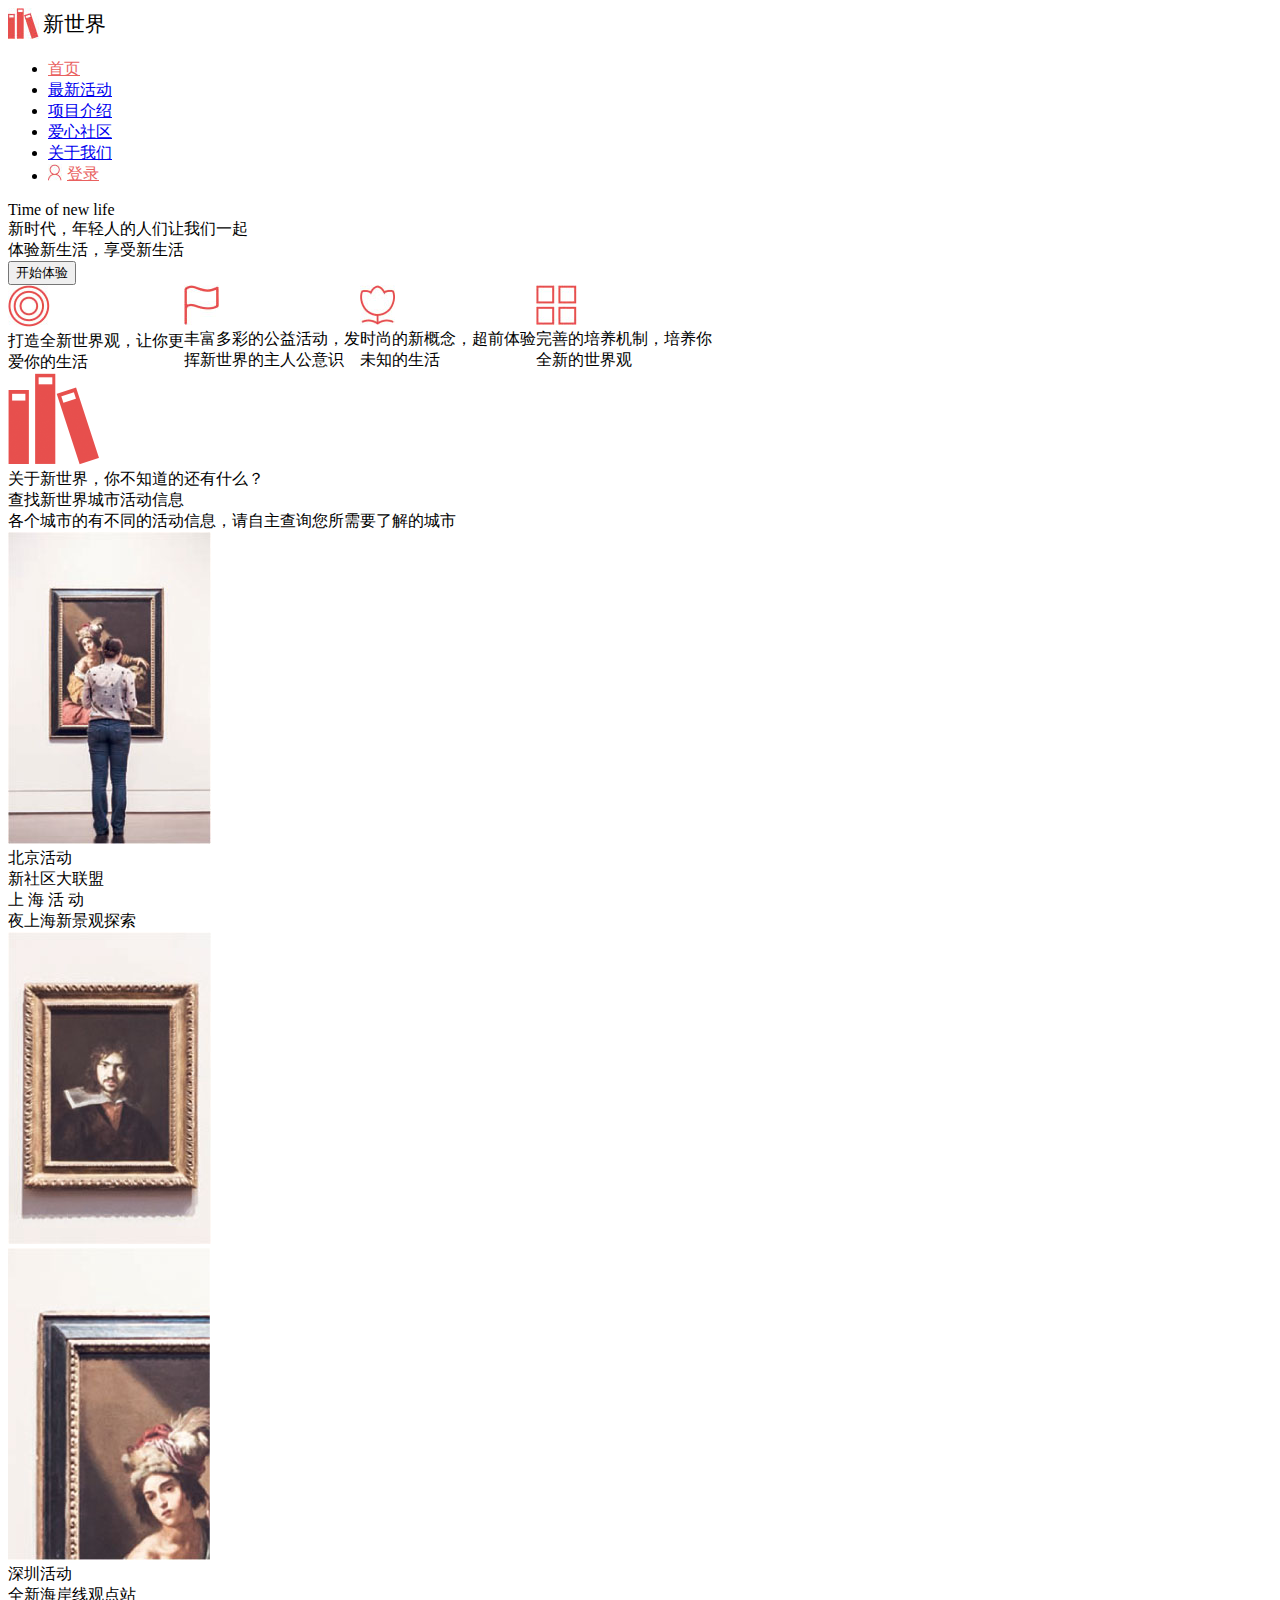
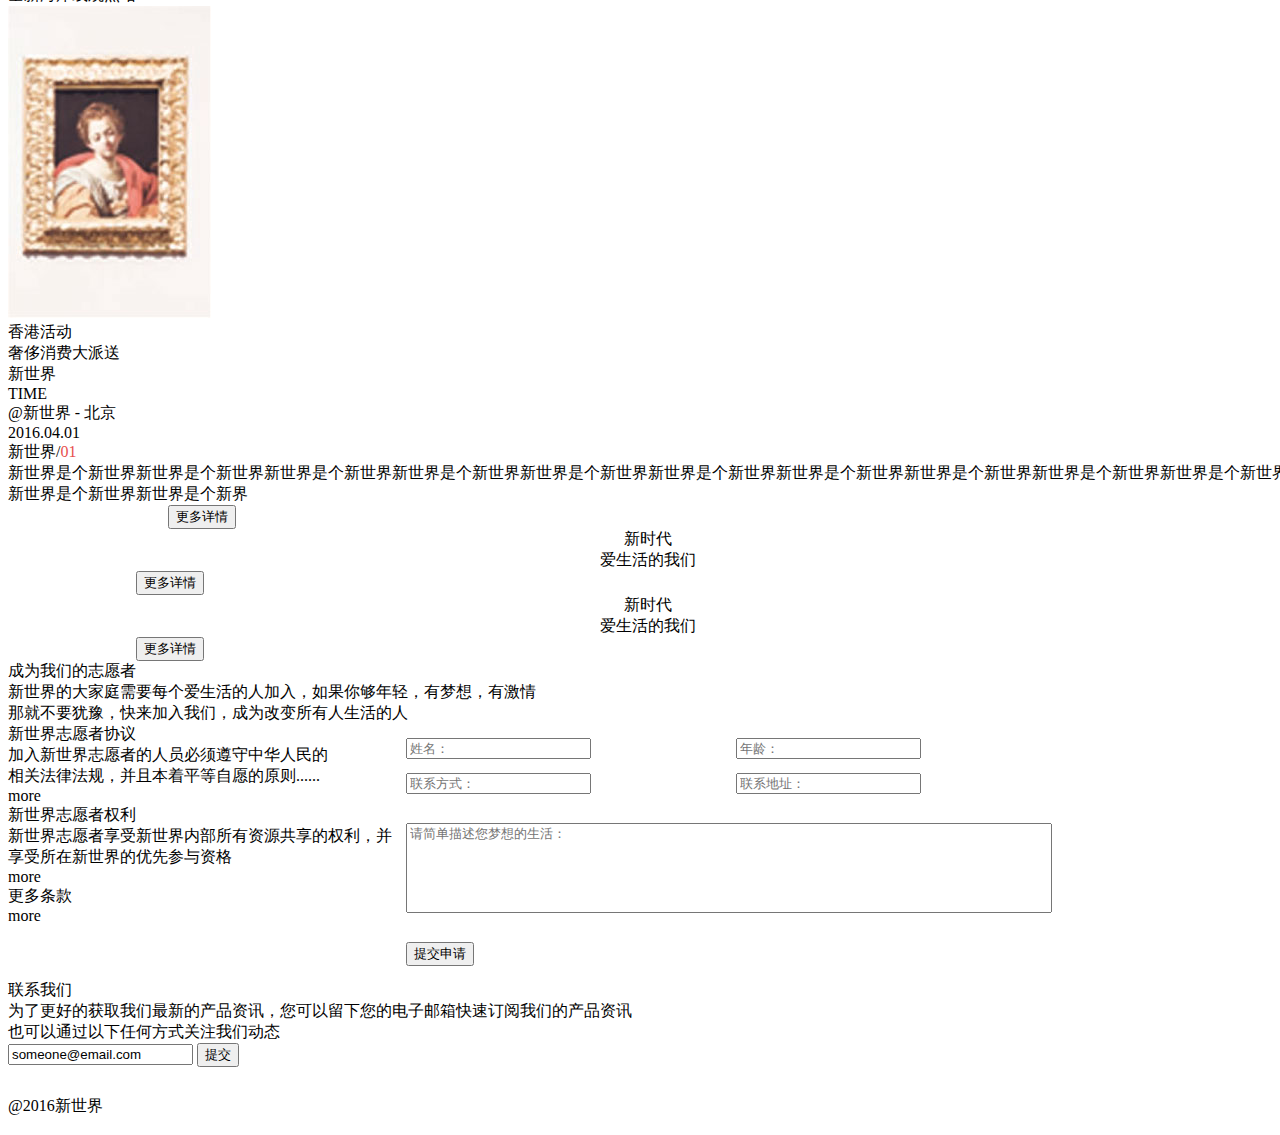
<file: progress7/index.html>
<!DOCTYPE html>
<html lang="en">
<head>
	<meta charset="UTF-8">
	<title>任务七：实现常见的技术产品官网的页面架构及样式布局</title>
	<link rel="stylesheet" type="text/css" href="css/index.css">
</head>
<body>
	<header class="header">
		<div class="block1">
			<i><img src="img/head1.jpg"></i>
			<span style="font: 21px '黑体';vertical-align: 33%;">新世界</span>
		</div>
		<div class="block2">
			<ul class="hdb2list">
				<li class="current"><a href="#" style="color: #e9605e;">首页</a></li>
				<li><a href="#">最新活动</a></li>
				<li><a href="#">项目介绍</a></li>
				<li><a href="#">爱心社区</a></li>
				<li><a href="#">关于我们</a></li>
				<li><span><img src="img/head2.jpg"></span><a href="#" style="color:#e9605e;vertical-align: 10%;margin-left:5px">登录</a></li>
			</ul>
		</div>
	</header>
	<div class="content">
		<div class="view1">
			<div class="blackmask"></div>
			<div class="content">
				<div class="title1">Time of new life</div>
				<div class="title2">新时代，年轻人的人们让我们一起<br>体验新生活，享受新生活</div>
				<label><button input="button" class="view1button">开始体验</button></label>	
			</div>
		</div>
		<div class="intro" style="display:flex">
			<div class="block">
				<div class="introimg"><img src="img/intro1.jpg" alt="img/intro1"></div>
				<div class="introtitle">
					打造全新世界观，让你更<br>爱你的生活
				</div>
			</div>
			<div class="spacing"></div>
			<div class="block">
				<div class="introimg"><img src="img/intro2.jpg" alt="img/intro1"></div>
				<div class="introtitle">
					丰富多彩的公益活动，发<br>挥新世界的主人公意识
				</div>
			</div>
			<div class="spacing"></div>
			<div class="block">
				<div class="introimg"><img src="img/intro3.jpg" alt="img/intro1"></div>
				<div class="introtitle">
					时尚的新概念，超前体验<br>未知的生活
				</div>
			</div>
			<div class="spacing"></div>
			<div class="block">
				<div class="introimg"><img src="img/intro4.jpg" alt="img/intro1"></div>
				<div class="introtitle">
					完善的培养机制，培养你<br>全新的世界观
				</div>
			</div>
		</div>
		<div class="view2">
			<div class="logo"><img src="img/view2.png" alt="img/view2"></div>
			<div class="title">关于新世界，你不知道的还有什么？</div>
		</div>
		<div class="search">
			<div class="redmask"></div>
			<div class="content">
				<div class="title1">查找新世界城市活动信息</div>
				<div class="spacing"></div>
				<div class="title2">各个城市的有不同的活动信息，请自主查询您所需要了解的城市</div>
				
			</div>
			<!-- <div class="buttonarea">
				<div></div>
				<div class="current"></div>
				<div></div>
				<div></div>
				<div>
					<button style="button"></button>
				</div>
			</div> -->
		</div>
		<div class="view3">
			<div class="content">
				<div class="block">
					<img src="img/v3b1.jpg" alt="">
					<div class="title1">北京活动</div>
					<div class="title2">新社区大联盟</div>
				</div>
				<div class="block current">
					<div class="title1">上 海 活 动</div>
					<div class="title2">夜上海新景观探索</div>
					<img src="img/v3b2.jpg" alt="">
				</div>
				<div class="block">
					<img src="img/v3b3.jpg" alt="">
					<div class="title1">深圳活动</div>
					<div class="title2">全新海岸线观点站</div>
				</div>
				<div class="block">
					<img src="img/v3b4.jpg" alt="">
					<div class="title1">香港活动</div>
					<div class="title2">奢侈消费大派送</div>
				</div>	
			</div>			
		</div>
		<div class="view4">
			<div class="block1">
				<div class="title1">新世界</div>
				<div class="title2">TIME</div>
				<div class="title3">@新世界 - 北京<br>2016.04.01</div>
			</div>
			<div class="block2">
				<div class="logo"></div>
				<div class="content">
					<div class="title">新世界/<span style="color:#e7504d">01</span></div>
					<div class="text">
						新世界是个新世界新世界是个新世界新世界是个新世界新世界是个新世界新世界是个新世界新世界是个新世界新世界是个新世界新世界是个新世界新世界是个新世界新世界是个新世界新世界是个新世界新世界是个新界
					</div>
					<div style="padding: 0 160px"><button input="button" class="view4button">更多详情</button></div>
					<div class="icon">
						<i class="current"></i>
						<i></i>
						<i></i>
					</div>
				</div>
			</div>
		</div>
		<div class="view5">
			<div class="block1">
				<div class="title" style="text-align:center;">新时代<br>爱生活的我们</div>
				<div class="spacing"></div>
				<div style="padding: 0 128px"><button input="button" class="view5button1">更多详情</button></div>
			</div>
			<div class="block2">				
				<div class="title" style="text-align:center;">新时代<br>爱生活的我们</div>
				<div class="spacing"></div>
				<div style="padding: 0 128px"><button input="button" class="view5button2">更多详情</button></div>
			</div>
			<div class="block3">
				<div class="blackmask"></div>
				<div class="logo"></div>
			</div>
		</div>
		<div class="join">
			<div class="block1">
				<div class="title1">成为我们的志愿者</div>
				<div class="spacing"></div>
				<div class="title2">
					新世界的大家庭需要每个爱生活的人加入，如果你够年轻，有梦想，有激情<br>那就不要犹豫，快来加入我们，成为改变所有人生活的人
				</div>
			</div>
			<div style="display:flex;">
				<div class="block2">
					<div class="content">
						<div class="text">
							<div class="title1">新世界志愿者协议<span class="logo"></span></div>
							<div class="title2">加入新世界志愿者的人员必须遵守中华人民的<br>相关法律法规，并且本着平等自愿的原则......</div>
							<div class="title3">more</div>
						</div>
						<div class="text">
							<div class="title1">新世界志愿者权利<span class="logo"></span></div>
							<div class="title2">新世界志愿者享受新世界内部所有资源共享的权利，并<br>享受所在新世界的优先参与资格</div>
							<div class="title3">more</div>
						</div>
						<div class="text">
							<div class="title1" style="margin-bottom:0">更多条款<span class="logo" style="margin-top: 20px;margin-left: 185px;"></span></div>
							<!-- <div class="title2"></div> -->
							<div class="title3">more</div>
						</div>
					</div>
				</div>
				<div class="block3">
					<table cellpadding="0" cellspacing="14">
						<tr>
							<td><input type="text" placeholder="姓名："></td>
							<td><input type="text" placeholder="年龄："></td>
						</tr>
						<tr>
							<td><input type="text" placeholder="联系方式："></td>
							<td><input type="text" placeholder="联系地址："></td>
						</tr>
						<tr style="height:120px">
							<th colspan="2" style=""><input type="text" placeholder="请简单描述您梦想的生活：" style="width:638px;padding-bottom:70px"></td>
						</tr>
						<tr>
							<td colspan="2"><button input="button">提交申请</button></td>
						</tr>
					</table>
				</div>
			</div>	
		</div>
		<div class="link">
			<div class="block1">
				<div class="title1">联系我们</div>
				<div class="title2">为了更好的获取我们最新的产品资讯，您可以留下您的电子邮箱快速订阅我们的产品资讯<br>
					也可以通过以下任何方式关注我们动态
				</div>
			</div>
			<div class="block2">
				<input type="text" value="someone@email.com">
				<button input="button">提交</button>
			</div>
			<div class="block3">
				<a href="#"><img src="img/link1.png" alt=""></a>
				<a href="#"><img src="img/link2.png" alt=""></a>
				<a href="#"><img src="img/link3.png" alt=""></a>
				<a href="#"><img src="img/link4.png" alt=""></a>
			</div>
			
		</div>
	</div>
	<footer>
		<div class="block1">@2016新世界</div>
		<div class="block2"><a href="#" style="color:white;text-decoration:none;">Back to top</a></div>
	</footer>
</body>
</html>
</file>
<file: progress10/css/index.css>
body{
    width: 100%;
    height: 100%
}
.content {
    display: flex;
    justify-content: space-between;
    width: 800px;
    height: 350px;
    box-sizing: border-box;
    padding: 20px;
    border: 1px solid #ccc;
}

[class*="box"]{

    width: 150px;
    border: 1px solid red;
}

.box4{
     border-color: blue;
}
/*width大于640px时*/
@media only screen and (min-width: 640px){
    .content{
        align-items: center;
        
    }
/*    .box1{
         
    }
    .box1{
         
    }
    .box4{
         
    }*/
}

/*width小于640px时*/
@media only screen and (max-width: 640px){
    .content{
        width: 609px;
        display: flex;
        flex-flow: row wrap;

    }
/*    .box1{
       
    }
    .box2{
     
    }

    .box3{
     
    }*/
    .box4{
         order: -1;
    }
}
</file>
<file: progress12/css/index.css>
.tbhead{
	background: black;
	color: white;
}
tbody tr:nth-child(-n+3){
  color: red;
}
tbody tr:nth-of-type(even){
	background: #ccc;
}


input {
  width: 100px;
  border: 2px solid #ddd;
  margin: 20px;
  transition: border-color width .5s;
}
.input:focus{
	padding: 0 30px;
	border-color: cornflowerblue;
}


.banner {
	position: relative;
    overflow: hidden;
    background-color: red;
    width: 250px;
    height: 150px;
}
.banner ul {
    margin: 0;
    padding: 0;
}
.banner li {
    display: block;
}

[class*="slider"] {
	position: absolute;
	left: 0;
    right: 0;
    width: 100%;
    height: 100%;
    animation: .5s slider-init linear;
}

[class*="slider"] li {
    position: absolute;
    left: -100%;
    top: 0;
    width: 100%;
    height: 100%;
    animation: .5s slider-out linear;
}

.slider1 {
  background-color: red;
}

.slider2 {
  background-color: green;
}

.slider3 {
  background-color: blue;
}

[class*="slider"] li:target {
  left: 0%;
  animation: .5s slider-in linear;
}

@keyframes slider-init {
  0% {
    left: -100%
  }
  100% {
    left: 0%;
  }
}

@keyframes slider-out {
  0% {
    left: 0%;
  }
  100% {
    left: -100%;
  }
}

@keyframes slider-in {
  0% {
    left: 100%;
  }
  100% {
    left: 0%;
  }
}

.btns {
  z-index: 100;
  position: absolute;
  bottom: 0;
  right: 0;
  display: flex;
}

.btns a {
  display: block;
  margin: 0 1px;
  background-color: rgba(255, 255, 255, 0.5);
  color: white;
  text-decoration: none;
  padding: 10px 14px;
}
</file>
<file: progress2/css/index.css>
body{
	width: 100%;
	background: #ccc;
}
.head{
	background-color: black;
	color: white;
	width: 100%;
	height: 70px;	
	display: flex;
}
.webtitle{
	margin: 40px 0 auto 40px;
	width: 65%;
}
ul.link{
	list-style: none;
	display: flex;	
}
ul a{
	text-decoration: none;
	color: white;
	margin-left: 10px;
	margin-top: 10px;
	float: left;
}
.block{
	margin: 10px 20px;
	padding: 20px;
	box-shadow: 2px 2px 1px 1px #919191 ;
	background-color: white;
	width: auto;
}

.title1{
	font: bold 25px "黑体";
}
.title2{
	font: bold 20px "黑体";
	color: #919191;
}
.name{
	font: bold 15px "黑体";
	color: #888888
}
.content{
	width: auto;
	margin-top: 10px;
	font: 15px bold "黑体";
	line-height: 1.5em;
}
.para{
	text-indent: 2em;
}
ul{
	list-style:none;
}
.pictext{
	border: 1px solid #CCCCCC;
	width: 120px;
	text-align: center;
	margin-bottom: 10px;
}
.pictext img{
	width: 50%;
	height: 50%;
}
ol.list{
	font:  bold "黑体";
}
table{
	width: 100%;	
}
th,td{
	border:1px solid #ccc;
	padding:2px 0;
	text-indent:1em;
	font: 15px bold "黑体";
}
thead{
	background-color: black;
	color: white;
}
tfoot{
	background-color: #ccc;
}
.side{
	width: 85%;
	/*text-align: center;*/
	line-height: 30px;	
}
.sidetitle{
	display: flex;
	font: 35px "黑体";
}
.right{
	display:inline-block;
	width:45%;
	text-align:right;
}
.icon{
	width: 2px;
	padding-left:2px ;
	padding-bottom: 30px;
	margin-right: 10px;
	background-color: #ccc;
}
.tis{
	text-indent: 45%;
	font: 15px "黑体";
	color: #888888;
	margin-bottom: 10px;
}
.button{
	width: 100%;
	height: 44px;
	border-radius: 10px;
	background: #d853b7;
	text-align: center;
}
button{
	border-style:none;
	background: #d853b7;
	color: #e89cd5;
	font-size: 20px;
	margin: 10px;
}
.foot{
	background-color: #000000;
	color: white;
	text-align: center;
	line-height: 32px;
	width: auto;
	height: 60px;
}
</file>
<file: progress3/css/index.css>
body{
	width: 99%;
	height: 100%;
}
.content{
	border: 1px solid #999999;
	margin: 20px;
	height: auto;
	background-color: #eeeeee;
	display: flex;
	overflow: hidden;
}
.logo{
	border: 1px solid #999999;
	width: 200px;
	margin: 20px;
	height: 120px;
	background-color: white;
	display: flex;
}
.name{
	margin: 20px 20px 20px 4px;
	font-size: 13px ;
	text-align: center;
}
.pic1{
	width: 80px;
	height: 80px;
	border: 1px solid #999999;
	margin: 20px;
}
.body{
	flex: 1;
	width: auto;
	border: 1px solid #999999;
	margin: 20px 0;
	background-color: white;
}
p{
	margin: 20px;
}
.side{
	border: 1px solid #999999;
	margin: 20px;
	height: 430px;
	background-color: white;
}
.pic2{
	width: 80px;
	height: 80px;
	border: 1px solid #999999;
	margin: 20px;
}
</file>
<file: progress4/css/index.css>
.block{
	width: 400px;
	height: 200px;
	background-color: #CCCCCC;
	position: fixed;
	top: 30%;
	left: 30%;
}
.head{
	overflow: hidden;
	display: inline-block;
	position: relative;
	padding: 25px;
	border-radius: 0 0 50px 0;
	background-color: #fc0;
}
.foot{
	position: relative;
	overflow: hidden;
	display: inline-block;
/*	text-align: right;*/
	padding: 25px;
	border-radius: 50px 0 0 0;
	background-color: #fc0;
	bottom: -150px;
	right: -292px;
}
</file>
<file: progress5/css/index.css>
body{
	width: 100%;
	background: #ccc;
}
.head{
	background-color: black;
	color: white;
	width: 100%;
	height: 70px;	
	display: flex;
}
.webtitle{
	margin: 40px 0 auto 40px;
	width: 65%;
}
.current{
	color: #bbb;
}
ul.link{
	list-style: none;
	display: flex;	
}
ul a{
	text-decoration: none;
	color: white;
	margin-left: 10px;
	margin-top: 10px;
	float: left;
}
.content{
	display: flex;
}
.block{
	margin: 10px 20px;
	padding: 20px;
	box-shadow: 2px 2px 1px 1px #919191 ;
	background-color: white;
	width: auto;
}

.title1{
	font: bold 25px "黑体";
}
.title2{
	font: bold 20px "黑体";
	color: #919191;
}
.name{
	font: bold 15px "黑体";
	color: #888888
}
.text{
	width: 70%;
	margin-top: 10px;
	font: 15px bold "黑体";
	line-height: 1.5em;
	display: flex;
	flex-direction: column;
}
.para{
	text-indent: 2em;
}
ul{
	list-style:none;
}
.pictext{
	border: 1px solid #CCCCCC;
	width: 120px;
	text-align: center;
	margin-bottom: 10px;
}
.pictext img{
	width: 50%;
	height: 50%;
}
ol.list{
	font:  bold "黑体";
}
table{
	width: 100%;	
}
th,td{
	border:1px solid #ccc;
	padding:2px 0;
	text-indent:1em;
	font: 15px bold "黑体";
}
thead{
	background-color: black;
	color: white;
}
tfoot{
	background-color: #ccc;
}
.side{
	display: inline-flex;
	flex: 1;
	width: 30%;
	height: 30%;
	margin-top: 10px;
	/*text-align: center;*/
	line-height: 30px;	
	font-size: 12px;
}
.sidetitle{
	display: flex;
	font: 20px "黑体";
}
.right{
	display:inline-block;
	width:100px;
	text-align:right;
}
.icon{
	width: 2px;
	padding-left:2px ;
	padding-bottom: 30px;
	margin-right: 10px;
	background-color: #ccc;
}
.tis{
	text-indent: 40%;
	font: 10px "黑体";
	color: #888888;
	margin: 10px 0 15px;
}
.sign label{
	/*margin-top: 1px;*/
	vertical-align: top;
}
.button{
	width: 100%;
	height: 44px;
	border-radius: 10px;
	background: #d853b7;
	text-align: center;
}
button{
	border-style:none;
	background: #d853b7;
	color: #e89cd5;
	font-size: 20px;
	margin: 10px;
}
.foot{
	background-color: #000000;
	color: white;
	text-align: center;
	line-height: 32px;
	width: auto;
	height: 60px;
}
</file>
<file: progress6/css/index.css>
html{
	width: 99%;
	background-color: #5D5D5D;
}
body{
	width: 980px;
	height: 1386px;
	background-color: white;
	position: absolute;
	margin: 8% 13%;
}
	.content{
		width: 892px;
		height: 100%;
		margin: 0 44px;
		display: inline-block;
	}
/*头部*/
header{
	width: 100%;
	height: 61px;
	font: 12px "黑体";
	justify-content: space-between;
}
	.headtextleft{
		vertical-align:bottom;
		margin-left: 7px;
		margin-top: 46px;
		color: #fff;
	}
	.headtextright{
		margin-top: 46px;
		color: #d45d5c;
	}
/*上半部分*/
.top{
	width: 100%;
	height: 618px;
	display: flex;
}
		.greenmask{
			background: #a0c5ac;
			opacity: 0.6;
			top: 0;
		}
		.redmask{
			background: #e6bac0;
			opacity: 0.6; 
			top: 0;
			right: 0
		}
	.topbodytext{
		width: 641px;
		height: 169px;
		margin-top: 41px;
		display: flex;
		/*overflow: hidden;*/
	}
		.textblock{
			/*margin-right: 43px;
			width: 236px;*/
		}
			.textblock>.title{
				font: 16px "微软雅黑";
				font-size: bold;
				text-decoration: underline; 
			}
			.textblock>.para{
				margin-top: 4px;
				font: 10px "宋体";
				line-height: 16px;
				color: #767777;
			}
			.textblock>.list{
				margin-top: 18px;
				font: 12px "微软雅黑";
				color: #767777;	
			}
				.list>span{
					color: #cd4a48;
					font-style:italic;
					opacity: 0.7;
				}
		.topside{
			width: 203px;
			height: 300px;
			margin-left: 48px; 
			margin-top: 33px;
			overflow: hidden;
		}
			.spacingred{
				height: 2px;
				width: 100%;
				background: #cc8091;
			}
				.title1firstletter{
					font-size: 24px;
					/*text-decoration: none;*/
				}
			.number1{
				margin-left: -18px;
			}
			.number2>.rightbottom{
				margin-top: 17px;
			}
/*下半部分*/
.bottom{
	width: 100%;
	height: 645px;
	background-color: white;
	display: flex;
}
	.bottomleft{
		width: 415px;
		height: 607px;
		margin-right: 22px
	}
			.firstline{
				font: 42px '黑体'; 
				line-height: 16px;
				color:#11456b;
				font-size:bold;
			}
			.bottomlefttitle>.firstletter{
				font: 72px '黑体'; 
				font-style: italic;
				color:#f5e327;
				font-size:bold;
			}
			.secondline{
				font: 33px '黑体'; 
				color:#11456b;
				font-size:bold;
				padding-top: 13px
			}
		.spacingblue{
			width: 100%;
			height: 2px;
			background-color: #11456b;
			margin-top: 3px;
		}
		
		
		.bottomlefttext{
			width: 100%;
			height: 440px;
			margin-top: 5px;
			/*background-color: #eee;*/
			position: relative;
			overflow: hidden;
		}

			
			.bottomlefttext img {
				position: absolute;
				left:248px;
				top:96px
			}
			/*.wraparea>div { 
				float: right; 
				height: 16px; 
			}*/
			/*.bottomlefttext>p { 
				position: relative; 
				/*margin-top: 100px
			}*/
				p>.firstletter{
					font: 70px '微软雅黑'; 
					color:#f5e327;
					font-size:bold;	
					width: 68px;
					height: 72px;
					margin-right: 10px;
					margin-top:-10px;
				}
				p>.text{
					font: 12px '宋体'; 
					color: #767777;
					line-height: 16px;
					/*margin-right: 20px;
					margin-top:-30px;*/
				}
			
	.bottomright{
		width: 458px;
		height: 607px;
	}
			.blackmask{
				width: 458px;
				height: 61px;
				background-color: black;
				opacity: 0.7;
				position: absolute;
				bottom: 0
			}
			.spacinggreen{
				width: 3px;
				height: 44px;
				background-color: #72b16a;
				margin-top: 8px;
				margin-left: 30px;
				opacity: 0.8
			}
			.blackmask>.title1{
				color: white;
				font: 26px '微软雅黑';
				margin-top: 10px;
				margin-left: 10px
			}
			.blackmask>.title2{
				color: #72b16a;
				font: italic 12px '微软雅黑';
				margin-top: 30px; 
				margin-left: 10px
			}
		.bottomrighttext{
			width:458px;
			height: 318px;
			background-color:#eceabb;	
		}
			
			.bottomrighttextlist{
				height: 140px;
				padding:20px 20px 0 ;
				font: 16px "宋体";
				color: #5a5b5b;
				/*vertical-align: baseline;*/
			}
				.bottomrighttextlist>span{
					font-size: 12px;
					color: #5a5b5b; 
					font-style:italic;
					opacity: 0.7;
				}
				
				.triangle-up {
				    width: 0;
				    height: 0;
				    border-left: 5px solid transparent;
				    border-right: 5px solid transparent;
				    border-bottom: 10px solid black;
				    vertical-align: 45%;
				    margin-right: 5px
				}
			.redblock{
				width: 260px;
				height: 160px;
				background-color: #d45d5c;
			}
				.o{
					font: 110px '微软雅黑';
					color: white;
					margin-top: 5px;
					margin-left: 10px
				}
				.spacingwhite{
					width: 2px;
					height: 86px;
					background-color: white;
					margin-top: 37px;
					margin-left: 5px;
				}
					.redblocktitle>.title1{
						color: white;
						margin-top: 39px;
						margin-left: 5px;
						font: 21px '黑体';
						line-height: 24px
					}
					.redblocktitle>.title2{
						color: white;
						margin-top: 5px;
						margin-left: 5px;
						font: 12px '黑体';
						line-height: 1em
					}
			.quote{
				margin-left: 10px
			}	

				.quote>span{
					color: #5a5b5b;
					font: italic 14px '黑体';
					line-height: 16px
				}
				.quote>.quoteletter{
					color: #d45d5c;
					font: 72px '黑体';
					height: 20px;
				}

/*尾部*/
footer{
	height: auto;
	color: #d45d5c;
	float: right;
}
</file>
<file: progress7/css/index.css>
html{
	height: 100%;
	width: 100%;
}
 body{
	height: 100%;
	width: auto!important;
	width:1280px;
	min-width:1280px;
	/*background: #ccc;*/
}
header{
	width: 100%
	height: 57px;
}
</file>
